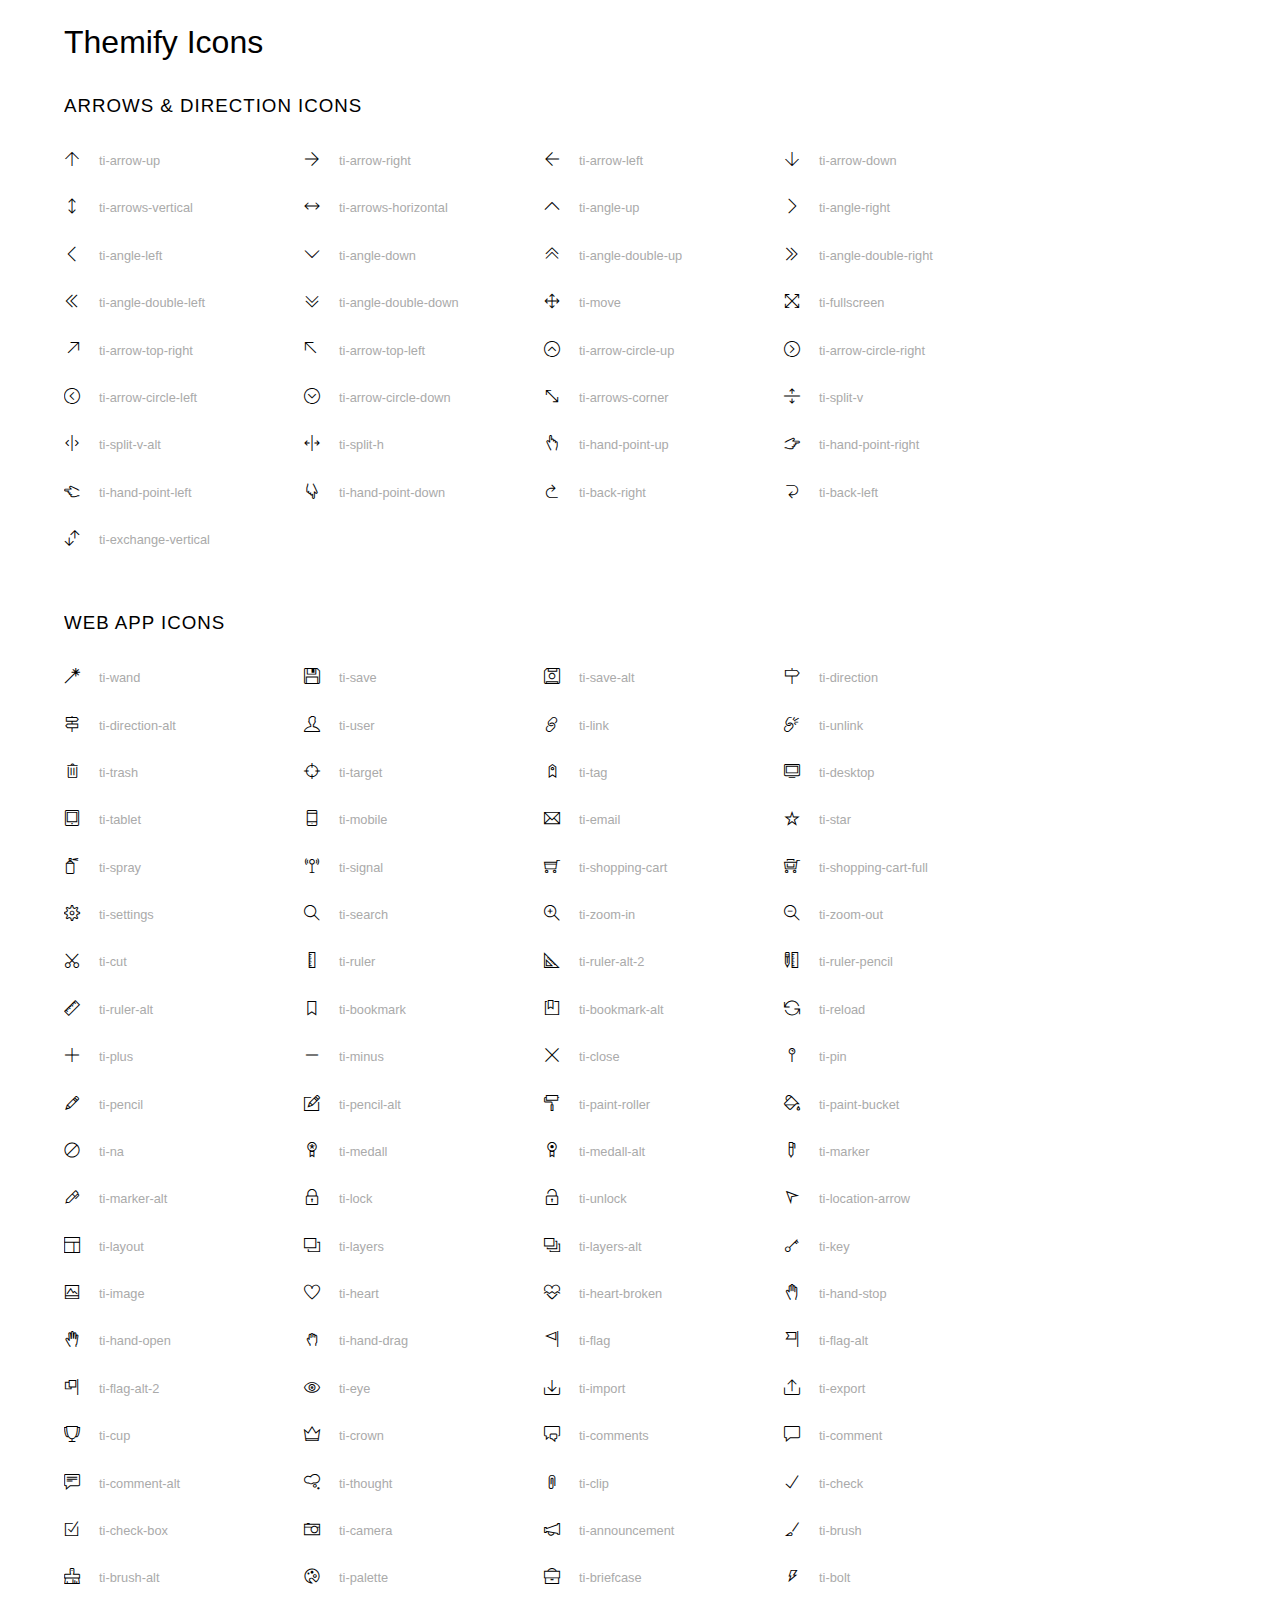
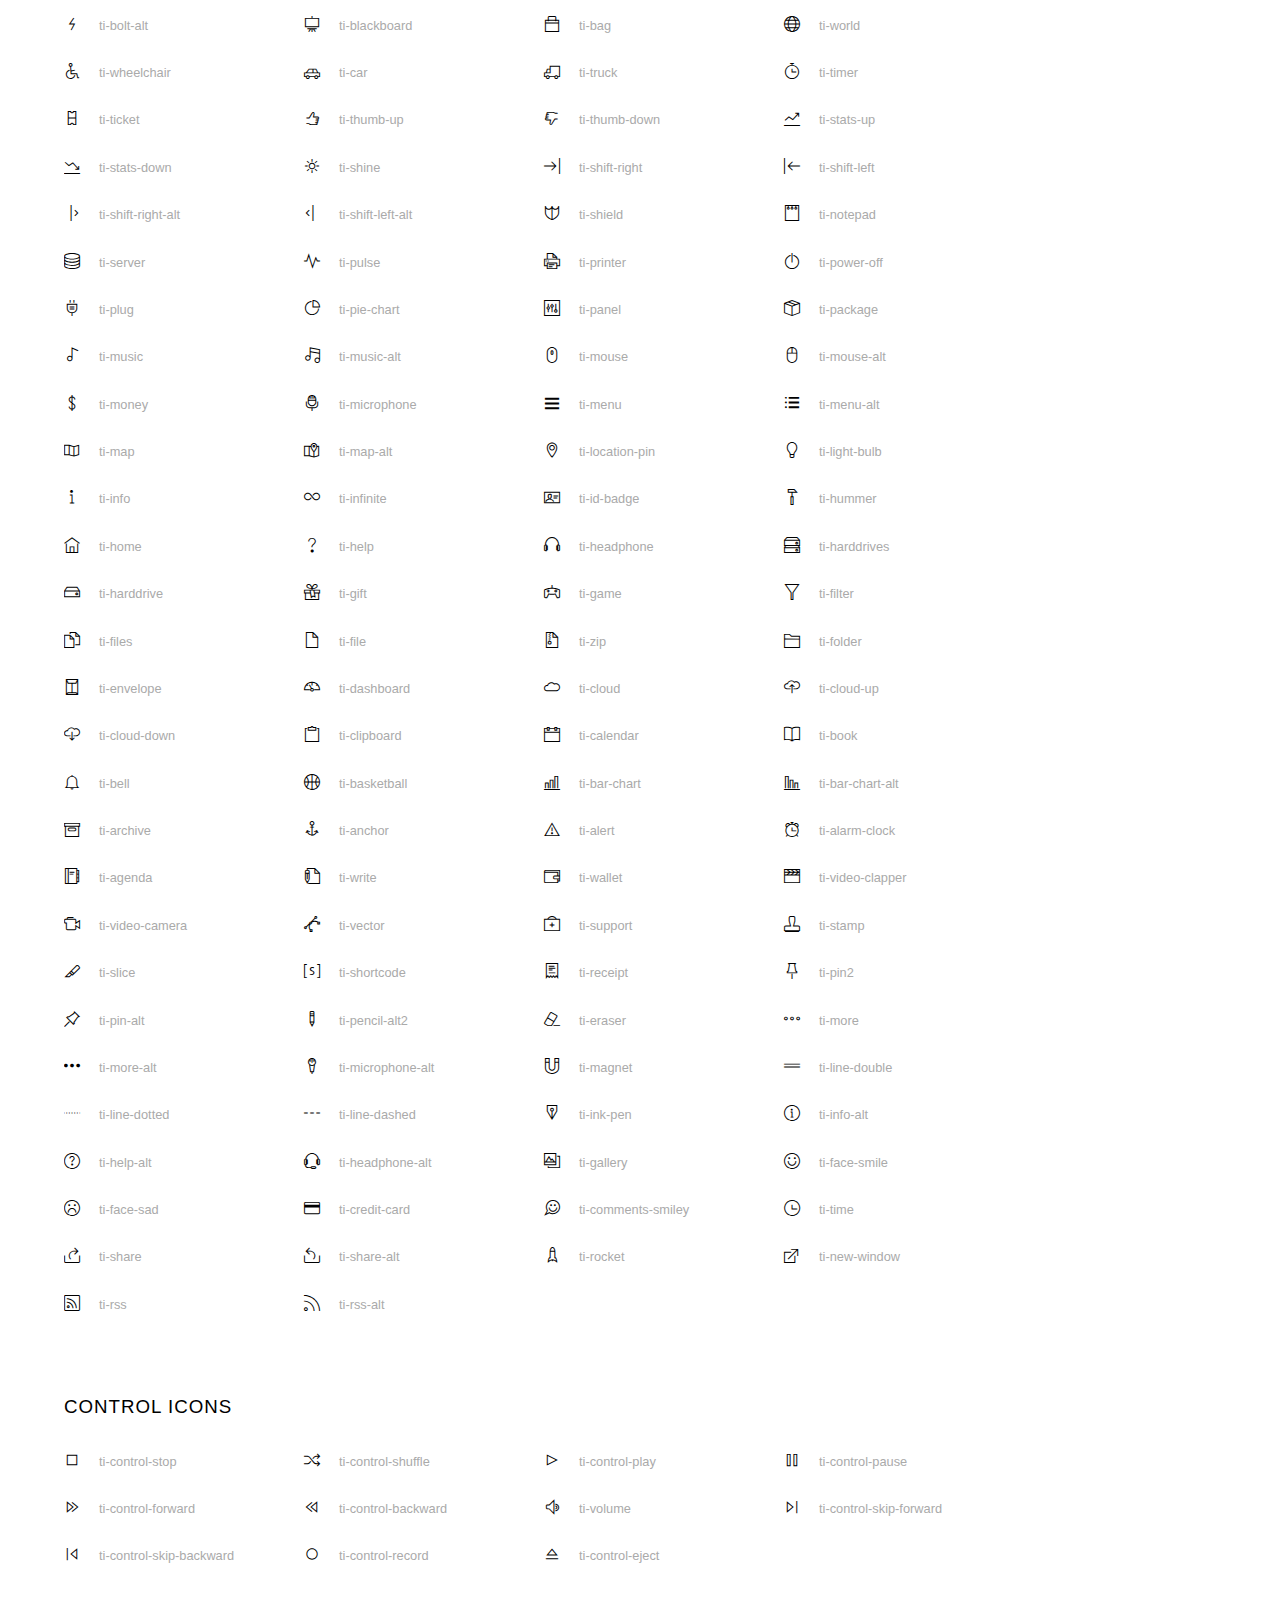
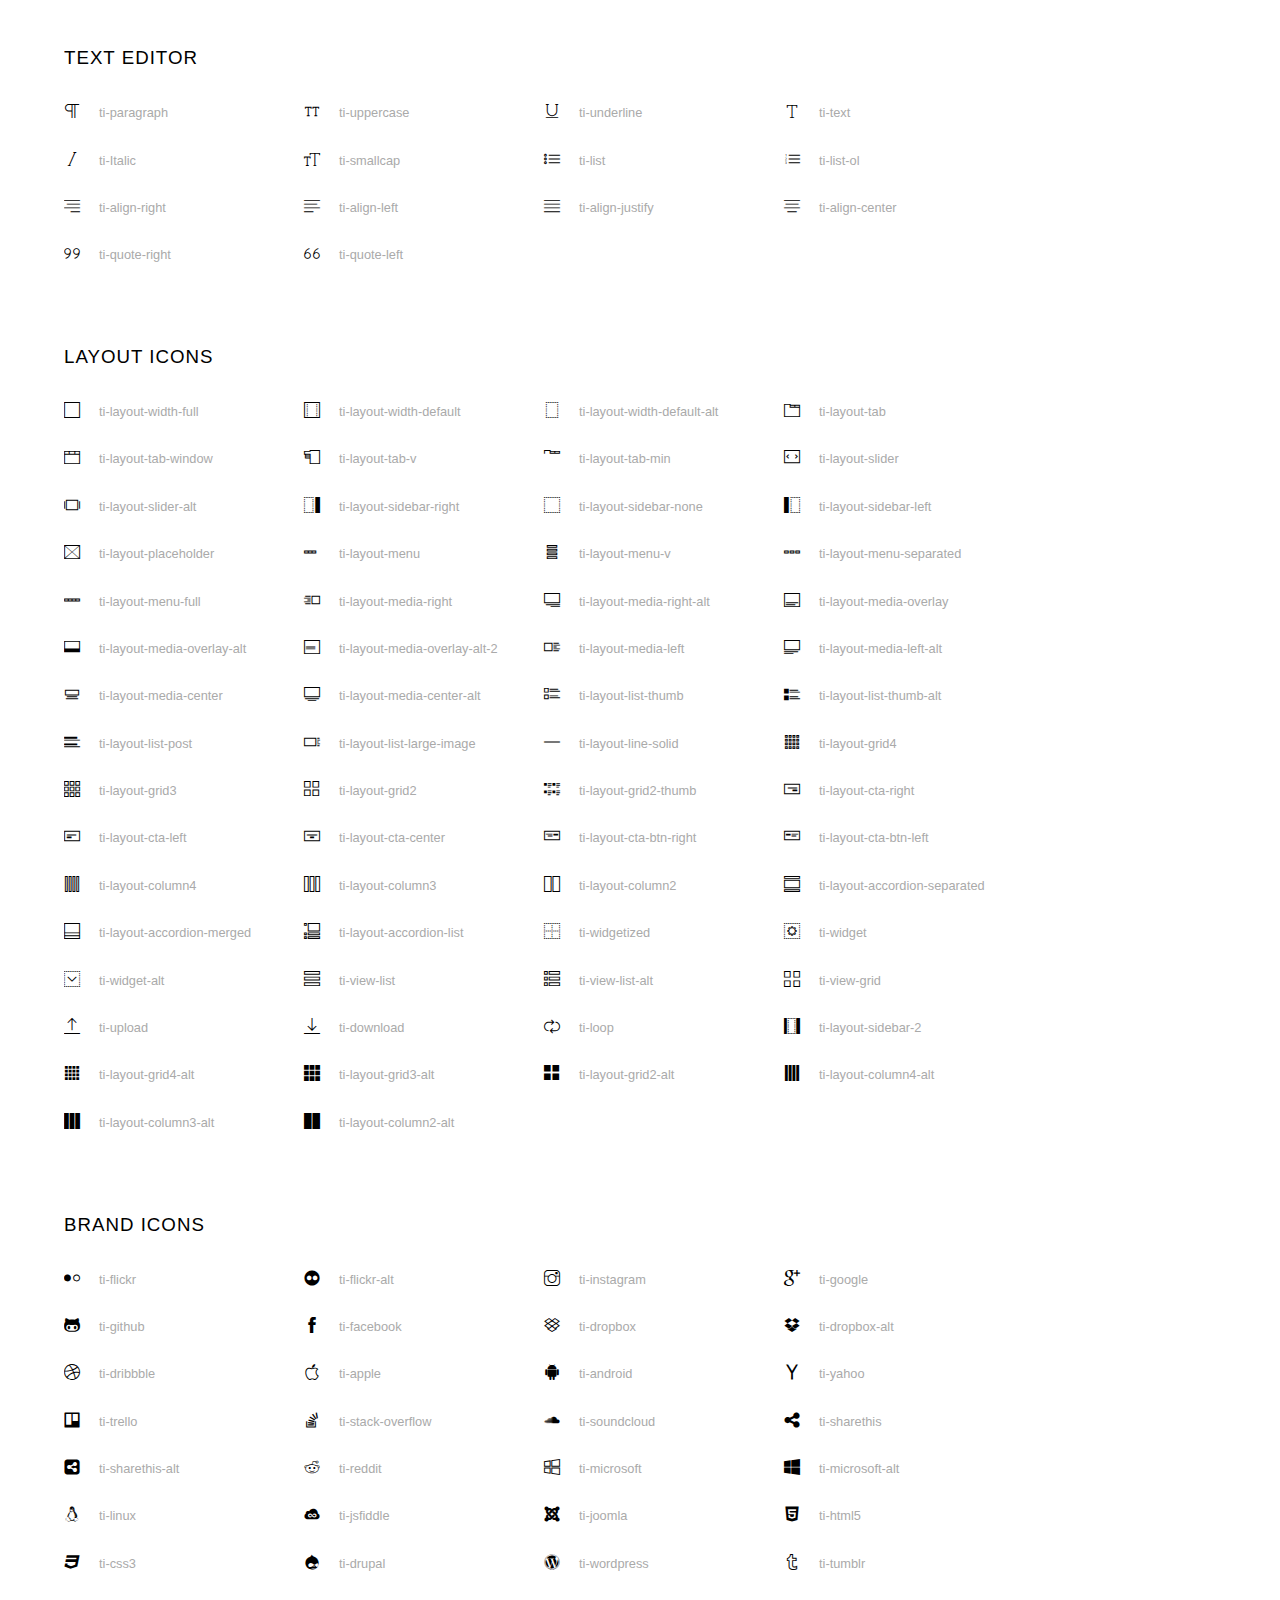
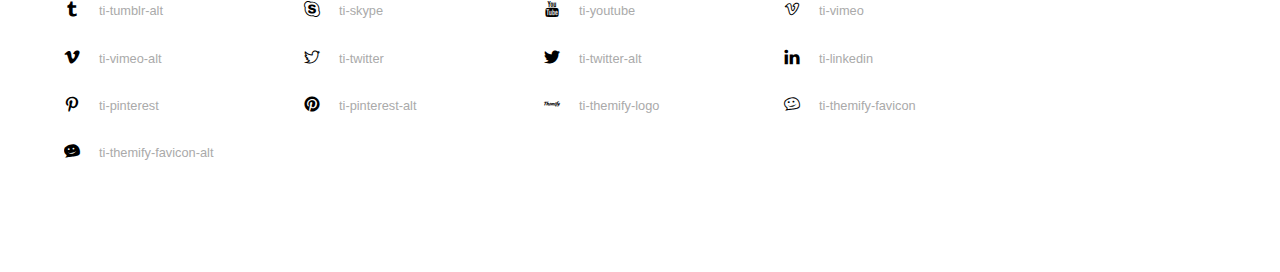
<file: asset/font/themify-icons/index.html>
<!doctype html>
<html>
<head>
	<meta charset="utf-8">
	<title>Themify Icon Font</title>
	<meta name="viewport" content="width=device-width">
	<link rel="stylesheet" href="demo-files/demo.css">
	<link rel="stylesheet" href="themify-icons.css">
	<!--[if lt IE 8]><!-->
	<link rel="stylesheet" href="ie7/ie7.css">
	<!--<![endif]-->
</head>
<body>
	<h1>Themify Icons</h1>

	<div class="icon-section">

		<div class="icon-section">
			<h3>Arrows &amp; Direction Icons </h3>

			<div class="icon-container">
				<span class="ti-arrow-up"></span><span class="icon-name"> ti-arrow-up</span>
			</div>
			<div class="icon-container">
				<span class="ti-arrow-right"></span><span class="icon-name"> ti-arrow-right</span>
			</div>
			<div class="icon-container">
				<span class="ti-arrow-left"></span><span class="icon-name"> ti-arrow-left</span>
			</div>
			<div class="icon-container">
				<span class="ti-arrow-down"></span><span class="icon-name"> ti-arrow-down</span>
			</div>
			<div class="icon-container">
				<span class="ti-arrows-vertical"></span><span class="icon-name"> ti-arrows-vertical</span>
			</div>
			<div class="icon-container">
				<span class="ti-arrows-horizontal"></span><span class="icon-name"> ti-arrows-horizontal</span>
			</div>
			<div class="icon-container">
				<span class="ti-angle-up"></span><span class="icon-name"> ti-angle-up</span>
			</div>
			<div class="icon-container">
				<span class="ti-angle-right"></span><span class="icon-name"> ti-angle-right</span>
			</div>
			<div class="icon-container">
				<span class="ti-angle-left"></span><span class="icon-name"> ti-angle-left</span>
			</div>
			<div class="icon-container">
				<span class="ti-angle-down"></span><span class="icon-name"> ti-angle-down</span>
			</div>	
			<div class="icon-container">
				<span class="ti-angle-double-up"></span><span class="icon-name"> ti-angle-double-up</span>
			</div>
			<div class="icon-container">
				<span class="ti-angle-double-right"></span><span class="icon-name"> ti-angle-double-right</span>
			</div>
			<div class="icon-container">
				<span class="ti-angle-double-left"></span><span class="icon-name"> ti-angle-double-left</span>
			</div>
			<div class="icon-container">
				<span class="ti-angle-double-down"></span><span class="icon-name"> ti-angle-double-down</span>
			</div>					
			<div class="icon-container">
				<span class="ti-move"></span><span class="icon-name"> ti-move</span>
			</div>
			<div class="icon-container">
				<span class="ti-fullscreen"></span><span class="icon-name"> ti-fullscreen</span>
			</div>
			<div class="icon-container">
				<span class="ti-arrow-top-right"></span><span class="icon-name"> ti-arrow-top-right</span>
			</div>
			<div class="icon-container">
				<span class="ti-arrow-top-left"></span><span class="icon-name"> ti-arrow-top-left</span>
			</div>
			<div class="icon-container">
				<span class="ti-arrow-circle-up"></span><span class="icon-name"> ti-arrow-circle-up</span>
			</div>
			<div class="icon-container">
				<span class="ti-arrow-circle-right"></span><span class="icon-name"> ti-arrow-circle-right</span>
			</div>
			<div class="icon-container">
				<span class="ti-arrow-circle-left"></span><span class="icon-name"> ti-arrow-circle-left</span>
			</div>
			<div class="icon-container">
				<span class="ti-arrow-circle-down"></span><span class="icon-name"> ti-arrow-circle-down</span>
			</div>
			<div class="icon-container">
				<span class="ti-arrows-corner"></span><span class="icon-name"> ti-arrows-corner</span>
			</div>
			<div class="icon-container">
				<span class="ti-split-v"></span><span class="icon-name"> ti-split-v</span>
			</div>

			<div class="icon-container">
				<span class="ti-split-v-alt"></span><span class="icon-name"> ti-split-v-alt</span>
			</div>
			<div class="icon-container">
				<span class="ti-split-h"></span><span class="icon-name"> ti-split-h</span>
			</div>
			<div class="icon-container">
				<span class="ti-hand-point-up"></span><span class="icon-name"> ti-hand-point-up</span>
			</div>
			<div class="icon-container">
				<span class="ti-hand-point-right"></span><span class="icon-name"> ti-hand-point-right</span>
			</div>
			<div class="icon-container">
				<span class="ti-hand-point-left"></span><span class="icon-name"> ti-hand-point-left</span>
			</div>
			<div class="icon-container">
				<span class="ti-hand-point-down"></span><span class="icon-name"> ti-hand-point-down</span>
			</div>
			<div class="icon-container">
				<span class="ti-back-right"></span><span class="icon-name"> ti-back-right</span>
			</div>
			<div class="icon-container">
				<span class="ti-back-left"></span><span class="icon-name"> ti-back-left</span>
			</div>
			<div class="icon-container">
				<span class="ti-exchange-vertical"></span><span class="icon-name"> ti-exchange-vertical</span>
			</div>

		</div> <!-- Arrows Icons -->



		<h3>Web App Icons</h3>
		
		<div class="icon-section">

			<div class="icon-container">
				<span class="ti-wand"></span><span class="icon-name"> ti-wand</span>
			</div>
			<div class="icon-container">
				<span class="ti-save"></span><span class="icon-name"> ti-save</span>
			</div>
			<div class="icon-container">
				<span class="ti-save-alt"></span><span class="icon-name"> ti-save-alt</span>
			</div>

			<div class="icon-container">
				<span class="ti-direction"></span><span class="icon-name"> ti-direction</span>
			</div>
			<div class="icon-container">
				<span class="ti-direction-alt"></span><span class="icon-name"> ti-direction-alt</span>
			</div>
			<div class="icon-container">
				<span class="ti-user"></span><span class="icon-name"> ti-user</span>
			</div>
			<div class="icon-container">
				<span class="ti-link"></span><span class="icon-name"> ti-link</span>
			</div>
			<div class="icon-container">
				<span class="ti-unlink"></span><span class="icon-name"> ti-unlink</span>
			</div>
			<div class="icon-container">
				<span class="ti-trash"></span><span class="icon-name"> ti-trash</span>
			</div>
			<div class="icon-container">
				<span class="ti-target"></span><span class="icon-name"> ti-target</span>
			</div>
			<div class="icon-container">
				<span class="ti-tag"></span><span class="icon-name"> ti-tag</span>
			</div>
			<div class="icon-container">
				<span class="ti-desktop"></span><span class="icon-name"> ti-desktop</span>
			</div>
			<div class="icon-container">
				<span class="ti-tablet"></span><span class="icon-name"> ti-tablet</span>
			</div>
			<div class="icon-container">
				<span class="ti-mobile"></span><span class="icon-name"> ti-mobile</span>
			</div>
			<div class="icon-container">
				<span class="ti-email"></span><span class="icon-name"> ti-email</span>
			</div>	
			<div class="icon-container">
				<span class="ti-star"></span><span class="icon-name"> ti-star</span>
			</div>
			<div class="icon-container">
				<span class="ti-spray"></span><span class="icon-name"> ti-spray</span>
			</div>
			<div class="icon-container">
				<span class="ti-signal"></span><span class="icon-name"> ti-signal</span>
			</div>
			<div class="icon-container">
				<span class="ti-shopping-cart"></span><span class="icon-name"> ti-shopping-cart</span>
			</div>
			<div class="icon-container">
				<span class="ti-shopping-cart-full"></span><span class="icon-name"> ti-shopping-cart-full</span>
			</div>
			<div class="icon-container">
				<span class="ti-settings"></span><span class="icon-name"> ti-settings</span>
			</div>
			<div class="icon-container">
				<span class="ti-search"></span><span class="icon-name"> ti-search</span>
			</div>
			<div class="icon-container">
				<span class="ti-zoom-in"></span><span class="icon-name"> ti-zoom-in</span>
			</div>
			<div class="icon-container">
				<span class="ti-zoom-out"></span><span class="icon-name"> ti-zoom-out</span>
			</div>
			<div class="icon-container">
				<span class="ti-cut"></span><span class="icon-name"> ti-cut</span>
			</div>
			<div class="icon-container">
				<span class="ti-ruler"></span><span class="icon-name"> ti-ruler</span>
			</div>
			<div class="icon-container">
				<span class="ti-ruler-alt-2"></span><span class="icon-name"> ti-ruler-alt-2</span>
			</div>			
			<div class="icon-container">
				<span class="ti-ruler-pencil"></span><span class="icon-name"> ti-ruler-pencil</span>
			</div>
			<div class="icon-container">
				<span class="ti-ruler-alt"></span><span class="icon-name"> ti-ruler-alt</span>
			</div>
			<div class="icon-container">
				<span class="ti-bookmark"></span><span class="icon-name"> ti-bookmark</span>
			</div>
			<div class="icon-container">
				<span class="ti-bookmark-alt"></span><span class="icon-name"> ti-bookmark-alt</span>
			</div>
			<div class="icon-container">
				<span class="ti-reload"></span><span class="icon-name"> ti-reload</span>
			</div>
			<div class="icon-container">
				<span class="ti-plus"></span><span class="icon-name"> ti-plus</span>
			</div>
			<div class="icon-container">
				<span class="ti-minus"></span><span class="icon-name"> ti-minus</span>
			</div>
			<div class="icon-container">
				<span class="ti-close"></span><span class="icon-name"> ti-close</span>
			</div>			
			<div class="icon-container">
				<span class="ti-pin"></span><span class="icon-name"> ti-pin</span>
			</div>
			<div class="icon-container">
				<span class="ti-pencil"></span><span class="icon-name"> ti-pencil</span>
			</div>
					
		  	<div class="icon-container">
				<span class="ti-pencil-alt"></span><span class="icon-name"> ti-pencil-alt</span>
			</div>
			<div class="icon-container">
				<span class="ti-paint-roller"></span><span class="icon-name"> ti-paint-roller</span>
			</div>
			<div class="icon-container">
				<span class="ti-paint-bucket"></span><span class="icon-name"> ti-paint-bucket</span>
			</div>
			<div class="icon-container">
				<span class="ti-na"></span><span class="icon-name"> ti-na</span>
			</div>
			<div class="icon-container">
				<span class="ti-medall"></span><span class="icon-name"> ti-medall</span>
			</div>
			<div class="icon-container">
				<span class="ti-medall-alt"></span><span class="icon-name"> ti-medall-alt</span>
			</div>
			<div class="icon-container">
				<span class="ti-marker"></span><span class="icon-name"> ti-marker</span>
			</div>
			<div class="icon-container">
				<span class="ti-marker-alt"></span><span class="icon-name"> ti-marker-alt</span>
			</div>

			<div class="icon-container">
				<span class="ti-lock"></span><span class="icon-name"> ti-lock</span>
			</div>
			<div class="icon-container">
				<span class="ti-unlock"></span><span class="icon-name"> ti-unlock</span>
			</div>
			<div class="icon-container">
				<span class="ti-location-arrow"></span><span class="icon-name"> ti-location-arrow</span>
			</div>
			<div class="icon-container">
				<span class="ti-layout"></span><span class="icon-name"> ti-layout</span>
			</div>
			<div class="icon-container">
				<span class="ti-layers"></span><span class="icon-name"> ti-layers</span>
			</div>
			<div class="icon-container">
				<span class="ti-layers-alt"></span><span class="icon-name"> ti-layers-alt</span>
			</div>
			<div class="icon-container">
				<span class="ti-key"></span><span class="icon-name"> ti-key</span>
			</div>
			<div class="icon-container">
				<span class="ti-image"></span><span class="icon-name"> ti-image</span>
			</div>
			<div class="icon-container">
				<span class="ti-heart"></span><span class="icon-name"> ti-heart</span>
			</div>
			<div class="icon-container">
				<span class="ti-heart-broken"></span><span class="icon-name"> ti-heart-broken</span>
			</div>
			<div class="icon-container">
				<span class="ti-hand-stop"></span><span class="icon-name"> ti-hand-stop</span>
			</div>
			<div class="icon-container">
				<span class="ti-hand-open"></span><span class="icon-name"> ti-hand-open</span>
			</div>
			<div class="icon-container">
				<span class="ti-hand-drag"></span><span class="icon-name"> ti-hand-drag</span>
			</div>
			<div class="icon-container">
				<span class="ti-flag"></span><span class="icon-name"> ti-flag</span>
			</div>
			<div class="icon-container">
				<span class="ti-flag-alt"></span><span class="icon-name"> ti-flag-alt</span>
			</div>
			<div class="icon-container">
				<span class="ti-flag-alt-2"></span><span class="icon-name"> ti-flag-alt-2</span>
			</div>
			<div class="icon-container">
				<span class="ti-eye"></span><span class="icon-name"> ti-eye</span>
			</div>
			<div class="icon-container">
				<span class="ti-import"></span><span class="icon-name"> ti-import</span>
			</div>			
			<div class="icon-container">
				<span class="ti-export"></span><span class="icon-name"> ti-export</span>
			</div>
			<div class="icon-container">
				<span class="ti-cup"></span><span class="icon-name"> ti-cup</span>
			</div>
			<div class="icon-container">
				<span class="ti-crown"></span><span class="icon-name"> ti-crown</span>
			</div>
			<div class="icon-container">
				<span class="ti-comments"></span><span class="icon-name"> ti-comments</span>
			</div>
			<div class="icon-container">
				<span class="ti-comment"></span><span class="icon-name"> ti-comment</span>
			</div>
			<div class="icon-container">
				<span class="ti-comment-alt"></span><span class="icon-name"> ti-comment-alt</span>
			</div>
			<div class="icon-container">
				<span class="ti-thought"></span><span class="icon-name"> ti-thought</span>
			</div>			
			<div class="icon-container">
				<span class="ti-clip"></span><span class="icon-name"> ti-clip</span>
			</div>

			<div class="icon-container">
				<span class="ti-check"></span><span class="icon-name"> ti-check</span>
			</div>
			<div class="icon-container">
				<span class="ti-check-box"></span><span class="icon-name"> ti-check-box</span>
			</div>
			<div class="icon-container">
				<span class="ti-camera"></span><span class="icon-name"> ti-camera</span>
			</div>
			<div class="icon-container">
				<span class="ti-announcement"></span><span class="icon-name"> ti-announcement</span>
			</div>
			<div class="icon-container">
				<span class="ti-brush"></span><span class="icon-name"> ti-brush</span>
			</div>
			<div class="icon-container">
				<span class="ti-brush-alt"></span><span class="icon-name"> ti-brush-alt</span>
			</div>
			<div class="icon-container">
				<span class="ti-palette"></span><span class="icon-name"> ti-palette</span>
			</div>			
			<div class="icon-container">
				<span class="ti-briefcase"></span><span class="icon-name"> ti-briefcase</span>
			</div>
			<div class="icon-container">
				<span class="ti-bolt"></span><span class="icon-name"> ti-bolt</span>
			</div>
			<div class="icon-container">
				<span class="ti-bolt-alt"></span><span class="icon-name"> ti-bolt-alt</span>
			</div>
			<div class="icon-container">
				<span class="ti-blackboard"></span><span class="icon-name"> ti-blackboard</span>
			</div>
			<div class="icon-container">
				<span class="ti-bag"></span><span class="icon-name"> ti-bag</span>
			</div>
			<div class="icon-container">
				<span class="ti-world"></span><span class="icon-name"> ti-world</span>
			</div>
			<div class="icon-container">
				<span class="ti-wheelchair"></span><span class="icon-name"> ti-wheelchair</span>
			</div>
			<div class="icon-container">
				<span class="ti-car"></span><span class="icon-name"> ti-car</span>
			</div>
			<div class="icon-container">
				<span class="ti-truck"></span><span class="icon-name"> ti-truck</span>
			</div>
			<div class="icon-container">
				<span class="ti-timer"></span><span class="icon-name"> ti-timer</span>
			</div>
			<div class="icon-container">
				<span class="ti-ticket"></span><span class="icon-name"> ti-ticket</span>
			</div>
			<div class="icon-container">
				<span class="ti-thumb-up"></span><span class="icon-name"> ti-thumb-up</span>
			</div>
			<div class="icon-container">
				<span class="ti-thumb-down"></span><span class="icon-name"> ti-thumb-down</span>
			</div>

			<div class="icon-container">
				<span class="ti-stats-up"></span><span class="icon-name"> ti-stats-up</span>
			</div>
			<div class="icon-container">
				<span class="ti-stats-down"></span><span class="icon-name"> ti-stats-down</span>
			</div>
			<div class="icon-container">
				<span class="ti-shine"></span><span class="icon-name"> ti-shine</span>
			</div>
			<div class="icon-container">
				<span class="ti-shift-right"></span><span class="icon-name"> ti-shift-right</span>
			</div>
			<div class="icon-container">
				<span class="ti-shift-left"></span><span class="icon-name"> ti-shift-left</span>
			</div>

			<div class="icon-container">
				<span class="ti-shift-right-alt"></span><span class="icon-name"> ti-shift-right-alt</span>
			</div>
			<div class="icon-container">
				<span class="ti-shift-left-alt"></span><span class="icon-name"> ti-shift-left-alt</span>
			</div>
			<div class="icon-container">
				<span class="ti-shield"></span><span class="icon-name"> ti-shield</span>
			</div>
			<div class="icon-container">
				<span class="ti-notepad"></span><span class="icon-name"> ti-notepad</span>
			</div>
			<div class="icon-container">
				<span class="ti-server"></span><span class="icon-name"> ti-server</span>
			</div>

			<div class="icon-container">
				<span class="ti-pulse"></span><span class="icon-name"> ti-pulse</span>
			</div>
			<div class="icon-container">
				<span class="ti-printer"></span><span class="icon-name"> ti-printer</span>
			</div>
			<div class="icon-container">
				<span class="ti-power-off"></span><span class="icon-name"> ti-power-off</span>
			</div>
			<div class="icon-container">
				<span class="ti-plug"></span><span class="icon-name"> ti-plug</span>
			</div>
			<div class="icon-container">
				<span class="ti-pie-chart"></span><span class="icon-name"> ti-pie-chart</span>
			</div>

			<div class="icon-container">
				<span class="ti-panel"></span><span class="icon-name"> ti-panel</span>
			</div>
			<div class="icon-container">
				<span class="ti-package"></span><span class="icon-name"> ti-package</span>
			</div>
			<div class="icon-container">
				<span class="ti-music"></span><span class="icon-name"> ti-music</span>
			</div>
			<div class="icon-container">
				<span class="ti-music-alt"></span><span class="icon-name"> ti-music-alt</span>
			</div>
			<div class="icon-container">
				<span class="ti-mouse"></span><span class="icon-name"> ti-mouse</span>
			</div>
			<div class="icon-container">
				<span class="ti-mouse-alt"></span><span class="icon-name"> ti-mouse-alt</span>
			</div>
			<div class="icon-container">
				<span class="ti-money"></span><span class="icon-name"> ti-money</span>
			</div>
			<div class="icon-container">
				<span class="ti-microphone"></span><span class="icon-name"> ti-microphone</span>
			</div>
			<div class="icon-container">
				<span class="ti-menu"></span><span class="icon-name"> ti-menu</span>
			</div>
			<div class="icon-container">
				<span class="ti-menu-alt"></span><span class="icon-name"> ti-menu-alt</span>
			</div>
			<div class="icon-container">
				<span class="ti-map"></span><span class="icon-name"> ti-map</span>
			</div>
			<div class="icon-container">
				<span class="ti-map-alt"></span><span class="icon-name"> ti-map-alt</span>
			</div>

			<div class="icon-container">
				<span class="ti-location-pin"></span><span class="icon-name"> ti-location-pin</span>
			</div>

			<div class="icon-container">
				<span class="ti-light-bulb"></span><span class="icon-name"> ti-light-bulb</span>
			</div>
			<div class="icon-container">
				<span class="ti-info"></span><span class="icon-name"> ti-info</span>
			</div>
			<div class="icon-container">
				<span class="ti-infinite"></span><span class="icon-name"> ti-infinite</span>
			</div>
			<div class="icon-container">
				<span class="ti-id-badge"></span><span class="icon-name"> ti-id-badge</span>
			</div>
			<div class="icon-container">
				<span class="ti-hummer"></span><span class="icon-name"> ti-hummer</span>
			</div>
			<div class="icon-container">
				<span class="ti-home"></span><span class="icon-name"> ti-home</span>
			</div>
			<div class="icon-container">
				<span class="ti-help"></span><span class="icon-name"> ti-help</span>
			</div>
			<div class="icon-container">
				<span class="ti-headphone"></span><span class="icon-name"> ti-headphone</span>
			</div>
			<div class="icon-container">
				<span class="ti-harddrives"></span><span class="icon-name"> ti-harddrives</span>
			</div>
			<div class="icon-container">
				<span class="ti-harddrive"></span><span class="icon-name"> ti-harddrive</span>
			</div>
			<div class="icon-container">
				<span class="ti-gift"></span><span class="icon-name"> ti-gift</span>
			</div>
			<div class="icon-container">
				<span class="ti-game"></span><span class="icon-name"> ti-game</span>
			</div>
			<div class="icon-container">
				<span class="ti-filter"></span><span class="icon-name"> ti-filter</span>
			</div>
			<div class="icon-container">
				<span class="ti-files"></span><span class="icon-name"> ti-files</span>
			</div>
			<div class="icon-container">
				<span class="ti-file"></span><span class="icon-name"> ti-file</span>
			</div>
			<div class="icon-container">
				<span class="ti-zip"></span><span class="icon-name"> ti-zip</span>
			</div>
			<div class="icon-container">
				<span class="ti-folder"></span><span class="icon-name"> ti-folder</span>
			</div>			
			<div class="icon-container">
				<span class="ti-envelope"></span><span class="icon-name"> ti-envelope</span>
			</div>


			<div class="icon-container">
				<span class="ti-dashboard"></span><span class="icon-name"> ti-dashboard</span>
			</div>
			<div class="icon-container">
				<span class="ti-cloud"></span><span class="icon-name"> ti-cloud</span>
			</div>
			<div class="icon-container">
				<span class="ti-cloud-up"></span><span class="icon-name"> ti-cloud-up</span>
			</div>
			<div class="icon-container">
				<span class="ti-cloud-down"></span><span class="icon-name"> ti-cloud-down</span>
			</div>
			<div class="icon-container">
				<span class="ti-clipboard"></span><span class="icon-name"> ti-clipboard</span>
			</div>
			<div class="icon-container">
				<span class="ti-calendar"></span><span class="icon-name"> ti-calendar</span>
			</div>
			<div class="icon-container">
				<span class="ti-book"></span><span class="icon-name"> ti-book</span>
			</div>
			<div class="icon-container">
				<span class="ti-bell"></span><span class="icon-name"> ti-bell</span>
			</div>
			<div class="icon-container">
				<span class="ti-basketball"></span><span class="icon-name"> ti-basketball</span>
			</div>
			<div class="icon-container">
				<span class="ti-bar-chart"></span><span class="icon-name"> ti-bar-chart</span>
			</div>
			<div class="icon-container">
				<span class="ti-bar-chart-alt"></span><span class="icon-name"> ti-bar-chart-alt</span>
			</div>


			<div class="icon-container">
				<span class="ti-archive"></span><span class="icon-name"> ti-archive</span>
			</div>
			<div class="icon-container">
				<span class="ti-anchor"></span><span class="icon-name"> ti-anchor</span>
			</div>

			<div class="icon-container">
				<span class="ti-alert"></span><span class="icon-name"> ti-alert</span>
			</div>
			<div class="icon-container">
				<span class="ti-alarm-clock"></span><span class="icon-name"> ti-alarm-clock</span>
			</div>
			<div class="icon-container">
				<span class="ti-agenda"></span><span class="icon-name"> ti-agenda</span>
			</div>
			<div class="icon-container">
				<span class="ti-write"></span><span class="icon-name"> ti-write</span>
			</div>

			<div class="icon-container">
				<span class="ti-wallet"></span><span class="icon-name"> ti-wallet</span>
			</div>
			<div class="icon-container">
				<span class="ti-video-clapper"></span><span class="icon-name"> ti-video-clapper</span>
			</div>
			<div class="icon-container">
				<span class="ti-video-camera"></span><span class="icon-name"> ti-video-camera</span>
			</div>
			<div class="icon-container">
				<span class="ti-vector"></span><span class="icon-name"> ti-vector</span>
			</div>

			<div class="icon-container">
				<span class="ti-support"></span><span class="icon-name"> ti-support</span>
			</div>
			<div class="icon-container">
				<span class="ti-stamp"></span><span class="icon-name"> ti-stamp</span>
			</div>
			<div class="icon-container">
				<span class="ti-slice"></span><span class="icon-name"> ti-slice</span>
			</div>
			<div class="icon-container">
				<span class="ti-shortcode"></span><span class="icon-name"> ti-shortcode</span>
			</div>
			<div class="icon-container">
				<span class="ti-receipt"></span><span class="icon-name"> ti-receipt</span>
			</div>
			<div class="icon-container">
				<span class="ti-pin2"></span><span class="icon-name"> ti-pin2</span>
			</div>
			<div class="icon-container">
				<span class="ti-pin-alt"></span><span class="icon-name"> ti-pin-alt</span>
			</div>
			<div class="icon-container">
				<span class="ti-pencil-alt2"></span><span class="icon-name"> ti-pencil-alt2</span>
			</div>
			<div class="icon-container">
				<span class="ti-eraser"></span><span class="icon-name"> ti-eraser</span>
			</div>			
			<div class="icon-container">
				<span class="ti-more"></span><span class="icon-name"> ti-more</span>
			</div>
			<div class="icon-container">
				<span class="ti-more-alt"></span><span class="icon-name"> ti-more-alt</span>
			</div>
			<div class="icon-container">
				<span class="ti-microphone-alt"></span><span class="icon-name"> ti-microphone-alt</span>
			</div>
			<div class="icon-container">
				<span class="ti-magnet"></span><span class="icon-name"> ti-magnet</span>
			</div>
			<div class="icon-container">
				<span class="ti-line-double"></span><span class="icon-name"> ti-line-double</span>
			</div>
			<div class="icon-container">
				<span class="ti-line-dotted"></span><span class="icon-name"> ti-line-dotted</span>
			</div>
			<div class="icon-container">
				<span class="ti-line-dashed"></span><span class="icon-name"> ti-line-dashed</span>
			</div>

			<div class="icon-container">
				<span class="ti-ink-pen"></span><span class="icon-name"> ti-ink-pen</span>
			</div>
			<div class="icon-container">
				<span class="ti-info-alt"></span><span class="icon-name"> ti-info-alt</span>
			</div>
			<div class="icon-container">
				<span class="ti-help-alt"></span><span class="icon-name"> ti-help-alt</span>
			</div>
			<div class="icon-container">
				<span class="ti-headphone-alt"></span><span class="icon-name"> ti-headphone-alt</span>
			</div>

			<div class="icon-container">
				<span class="ti-gallery"></span><span class="icon-name"> ti-gallery</span>
			</div>
			<div class="icon-container">
				<span class="ti-face-smile"></span><span class="icon-name"> ti-face-smile</span>
			</div>
			<div class="icon-container">
				<span class="ti-face-sad"></span><span class="icon-name"> ti-face-sad</span>
			</div>
			<div class="icon-container">
				<span class="ti-credit-card"></span><span class="icon-name"> ti-credit-card</span>
			</div>
			<div class="icon-container">
				<span class="ti-comments-smiley"></span><span class="icon-name"> ti-comments-smiley</span>
			</div>
			<div class="icon-container">
				<span class="ti-time"></span><span class="icon-name"> ti-time</span>
			</div>
			<div class="icon-container">
				<span class="ti-share"></span><span class="icon-name"> ti-share</span>
			</div>
			<div class="icon-container">
				<span class="ti-share-alt"></span><span class="icon-name"> ti-share-alt</span>
			</div>
			<div class="icon-container">
				<span class="ti-rocket"></span><span class="icon-name"> ti-rocket</span>
			</div>

			<div class="icon-container">
				<span class="ti-new-window"></span><span class="icon-name"> ti-new-window</span>
			</div>

			<div class="icon-container">
				<span class="ti-rss"></span><span class="icon-name"> ti-rss</span>
			</div>

			<div class="icon-container">
				<span class="ti-rss-alt"></span><span class="icon-name"> ti-rss-alt</span>
			</div>
			
		</div><!-- Web App Icons -->


		<div class="icon-section">
			<h3>Control Icons</h3>
			<div class="icon-container">
				<span class="ti-control-stop"></span><span class="icon-name"> ti-control-stop</span>
			</div>
			<div class="icon-container">
				<span class="ti-control-shuffle"></span><span class="icon-name"> ti-control-shuffle</span>
			</div>
			<div class="icon-container">
				<span class="ti-control-play"></span><span class="icon-name"> ti-control-play</span>
			</div>
			<div class="icon-container">
				<span class="ti-control-pause"></span><span class="icon-name"> ti-control-pause</span>
			</div>
			<div class="icon-container">
				<span class="ti-control-forward"></span><span class="icon-name"> ti-control-forward</span>
			</div>
			<div class="icon-container">
				<span class="ti-control-backward"></span><span class="icon-name"> ti-control-backward</span>
			</div>	
			<div class="icon-container">
				<span class="ti-volume"></span><span class="icon-name"> ti-volume</span>
			</div>
			<div class="icon-container">
				<span class="ti-control-skip-forward"></span><span class="icon-name"> ti-control-skip-forward</span>
			</div>
			<div class="icon-container">
				<span class="ti-control-skip-backward"></span><span class="icon-name"> ti-control-skip-backward</span>
			</div>
			<div class="icon-container">
				<span class="ti-control-record"></span><span class="icon-name"> ti-control-record</span>
			</div>
			<div class="icon-container">
				<span class="ti-control-eject"></span><span class="icon-name"> ti-control-eject</span>
			</div>			
		</div> <!-- Control Icons -->


		<div class="icon-section">
			<h3>Text Editor</h3>

			<div class="icon-container">
				<span class="ti-paragraph"></span><span class="icon-name"> ti-paragraph</span>
			</div>
			<div class="icon-container">
				<span class="ti-uppercase"></span><span class="icon-name"> ti-uppercase</span>
			</div>

			<div class="icon-container">
				<span class="ti-underline"></span><span class="icon-name"> ti-underline</span>
			</div>
			<div class="icon-container">
				<span class="ti-text"></span><span class="icon-name"> ti-text</span>
			</div>
			<div class="icon-container">
				<span class="ti-Italic"></span><span class="icon-name"> ti-Italic</span>
			</div>
			<div class="icon-container">
				<span class="ti-smallcap"></span><span class="icon-name"> ti-smallcap</span>
			</div>
			<div class="icon-container">
				<span class="ti-list"></span><span class="icon-name"> ti-list</span>
			</div>
			<div class="icon-container">
				<span class="ti-list-ol"></span><span class="icon-name"> ti-list-ol</span>
			</div>
			<div class="icon-container">
				<span class="ti-align-right"></span><span class="icon-name"> ti-align-right</span>
			</div>
			<div class="icon-container">
				<span class="ti-align-left"></span><span class="icon-name"> ti-align-left</span>
			</div>
			<div class="icon-container">
				<span class="ti-align-justify"></span><span class="icon-name"> ti-align-justify</span>
			</div>
			<div class="icon-container">
				<span class="ti-align-center"></span><span class="icon-name"> ti-align-center</span>
			</div>
			<div class="icon-container">
				<span class="ti-quote-right"></span><span class="icon-name"> ti-quote-right</span>
			</div>
			<div class="icon-container">
				<span class="ti-quote-left"></span><span class="icon-name"> ti-quote-left</span>
			</div>

		</div> <!-- Text Editor -->



		<div class="icon-section">
			<h3>Layout Icons</h3>
			<div class="icon-container">
				<span class="ti-layout-width-full"></span><span class="icon-name"> ti-layout-width-full</span>
			</div>
			<div class="icon-container">
				<span class="ti-layout-width-default"></span><span class="icon-name"> ti-layout-width-default</span>
			</div>
			<div class="icon-container">
				<span class="ti-layout-width-default-alt"></span><span class="icon-name"> ti-layout-width-default-alt</span>
			</div>
			<div class="icon-container">
				<span class="ti-layout-tab"></span><span class="icon-name"> ti-layout-tab</span>
			</div>
			<div class="icon-container">
				<span class="ti-layout-tab-window"></span><span class="icon-name"> ti-layout-tab-window</span>
			</div>
			<div class="icon-container">
				<span class="ti-layout-tab-v"></span><span class="icon-name"> ti-layout-tab-v</span>
			</div>
			<div class="icon-container">
				<span class="ti-layout-tab-min"></span><span class="icon-name"> ti-layout-tab-min</span>
			</div>
			<div class="icon-container">
				<span class="ti-layout-slider"></span><span class="icon-name"> ti-layout-slider</span>
			</div>
			<div class="icon-container">
				<span class="ti-layout-slider-alt"></span><span class="icon-name"> ti-layout-slider-alt</span>
			</div>
			<div class="icon-container">
				<span class="ti-layout-sidebar-right"></span><span class="icon-name"> ti-layout-sidebar-right</span>
			</div>
			<div class="icon-container">
				<span class="ti-layout-sidebar-none"></span><span class="icon-name"> ti-layout-sidebar-none</span>
			</div>
			<div class="icon-container">
				<span class="ti-layout-sidebar-left"></span><span class="icon-name"> ti-layout-sidebar-left</span>
			</div>
			<div class="icon-container">
				<span class="ti-layout-placeholder"></span><span class="icon-name"> ti-layout-placeholder</span>
			</div>
			<div class="icon-container">
				<span class="ti-layout-menu"></span><span class="icon-name"> ti-layout-menu</span>
			</div>
			<div class="icon-container">
				<span class="ti-layout-menu-v"></span><span class="icon-name"> ti-layout-menu-v</span>
			</div>
			<div class="icon-container">
				<span class="ti-layout-menu-separated"></span><span class="icon-name"> ti-layout-menu-separated</span>
			</div>
			<div class="icon-container">
				<span class="ti-layout-menu-full"></span><span class="icon-name"> ti-layout-menu-full</span>
			</div>
			<div class="icon-container">
				<span class="ti-layout-media-right"></span><span class="icon-name"> ti-layout-media-right</span>
			</div>
			<div class="icon-container">
				<span class="ti-layout-media-right-alt"></span><span class="icon-name"> ti-layout-media-right-alt</span>
			</div>
			<div class="icon-container">
				<span class="ti-layout-media-overlay"></span><span class="icon-name"> ti-layout-media-overlay</span>
			</div>
			<div class="icon-container">
				<span class="ti-layout-media-overlay-alt"></span><span class="icon-name"> ti-layout-media-overlay-alt</span>
			</div>
			<div class="icon-container">
				<span class="ti-layout-media-overlay-alt-2"></span><span class="icon-name"> ti-layout-media-overlay-alt-2</span>
			</div>
			<div class="icon-container">
				<span class="ti-layout-media-left"></span><span class="icon-name"> ti-layout-media-left</span>
			</div>
			<div class="icon-container">
				<span class="ti-layout-media-left-alt"></span><span class="icon-name"> ti-layout-media-left-alt</span>
			</div>
			<div class="icon-container">
				<span class="ti-layout-media-center"></span><span class="icon-name"> ti-layout-media-center</span>
			</div>
			<div class="icon-container">
				<span class="ti-layout-media-center-alt"></span><span class="icon-name"> ti-layout-media-center-alt</span>
			</div>
			<div class="icon-container">
				<span class="ti-layout-list-thumb"></span><span class="icon-name"> ti-layout-list-thumb</span>
			</div>
			<div class="icon-container">
				<span class="ti-layout-list-thumb-alt"></span><span class="icon-name"> ti-layout-list-thumb-alt</span>
			</div>
			<div class="icon-container">
				<span class="ti-layout-list-post"></span><span class="icon-name"> ti-layout-list-post</span>
			</div>
			<div class="icon-container">
				<span class="ti-layout-list-large-image"></span><span class="icon-name"> ti-layout-list-large-image</span>
			</div>
			<div class="icon-container">
				<span class="ti-layout-line-solid"></span><span class="icon-name"> ti-layout-line-solid</span>
			</div>
			<div class="icon-container">
				<span class="ti-layout-grid4"></span><span class="icon-name"> ti-layout-grid4</span>
			</div>
			<div class="icon-container">
				<span class="ti-layout-grid3"></span><span class="icon-name"> ti-layout-grid3</span>
			</div>
			<div class="icon-container">
				<span class="ti-layout-grid2"></span><span class="icon-name"> ti-layout-grid2</span>
			</div>
			<div class="icon-container">
				<span class="ti-layout-grid2-thumb"></span><span class="icon-name"> ti-layout-grid2-thumb</span>
			</div>
			<div class="icon-container">
				<span class="ti-layout-cta-right"></span><span class="icon-name"> ti-layout-cta-right</span>
			</div>
			<div class="icon-container">
				<span class="ti-layout-cta-left"></span><span class="icon-name"> ti-layout-cta-left</span>
			</div>
			<div class="icon-container">
				<span class="ti-layout-cta-center"></span><span class="icon-name"> ti-layout-cta-center</span>
			</div>
			<div class="icon-container">
				<span class="ti-layout-cta-btn-right"></span><span class="icon-name"> ti-layout-cta-btn-right</span>
			</div>
			<div class="icon-container">
				<span class="ti-layout-cta-btn-left"></span><span class="icon-name"> ti-layout-cta-btn-left</span>
			</div>
			<div class="icon-container">
				<span class="ti-layout-column4"></span><span class="icon-name"> ti-layout-column4</span>
			</div>
			<div class="icon-container">
				<span class="ti-layout-column3"></span><span class="icon-name"> ti-layout-column3</span>
			</div>
			<div class="icon-container">
				<span class="ti-layout-column2"></span><span class="icon-name"> ti-layout-column2</span>
			</div>
			<div class="icon-container">
				<span class="ti-layout-accordion-separated"></span><span class="icon-name"> ti-layout-accordion-separated</span>
			</div>
			<div class="icon-container">
				<span class="ti-layout-accordion-merged"></span><span class="icon-name"> ti-layout-accordion-merged</span>
			</div>
			<div class="icon-container">
				<span class="ti-layout-accordion-list"></span><span class="icon-name"> ti-layout-accordion-list</span>
			</div>
			<div class="icon-container">
				<span class="ti-widgetized"></span><span class="icon-name"> ti-widgetized</span>
			</div>
			<div class="icon-container">
				<span class="ti-widget"></span><span class="icon-name"> ti-widget</span>
			</div>
			<div class="icon-container">
				<span class="ti-widget-alt"></span><span class="icon-name"> ti-widget-alt</span>
			</div>
			<div class="icon-container">
				<span class="ti-view-list"></span><span class="icon-name"> ti-view-list</span>
			</div>
			<div class="icon-container">
				<span class="ti-view-list-alt"></span><span class="icon-name"> ti-view-list-alt</span>
			</div>
			<div class="icon-container">
				<span class="ti-view-grid"></span><span class="icon-name"> ti-view-grid</span>
			</div>
			<div class="icon-container">
				<span class="ti-upload"></span><span class="icon-name"> ti-upload</span>
			</div>
			<div class="icon-container">
				<span class="ti-download"></span><span class="icon-name"> ti-download</span>
			</div>	
			<div class="icon-container">
				<span class="ti-loop"></span><span class="icon-name"> ti-loop</span>
			</div>
			<div class="icon-container">
				<span class="ti-layout-sidebar-2"></span><span class="icon-name"> ti-layout-sidebar-2</span>
			</div>
			<div class="icon-container">
				<span class="ti-layout-grid4-alt"></span><span class="icon-name"> ti-layout-grid4-alt</span>
			</div>
			<div class="icon-container">
				<span class="ti-layout-grid3-alt"></span><span class="icon-name"> ti-layout-grid3-alt</span>
			</div>
			<div class="icon-container">
				<span class="ti-layout-grid2-alt"></span><span class="icon-name"> ti-layout-grid2-alt</span>
			</div>
			<div class="icon-container">
				<span class="ti-layout-column4-alt"></span><span class="icon-name"> ti-layout-column4-alt</span>
			</div>
			<div class="icon-container">
				<span class="ti-layout-column3-alt"></span><span class="icon-name"> ti-layout-column3-alt</span>
			</div>
			<div class="icon-container">
				<span class="ti-layout-column2-alt"></span><span class="icon-name"> ti-layout-column2-alt</span>
			</div>		


		</div> <!-- Layout Icons -->


		<div class="icon-section">
			<h3>Brand Icons</h3>

			<div class="icon-container">
				<span class="ti-flickr"></span><span class="icon-name"> ti-flickr</span>
			</div>
			<div class="icon-container">
				<span class="ti-flickr-alt"></span><span class="icon-name"> ti-flickr-alt</span>
			</div>			
			<div class="icon-container">
				<span class="ti-instagram"></span><span class="icon-name"> ti-instagram</span>
			</div>
			<div class="icon-container">
				<span class="ti-google"></span><span class="icon-name"> ti-google</span>
			</div>
			<div class="icon-container">
				<span class="ti-github"></span><span class="icon-name"> ti-github</span>
			</div>

			<div class="icon-container">
				<span class="ti-facebook"></span><span class="icon-name"> ti-facebook</span>
			</div>
			<div class="icon-container">
				<span class="ti-dropbox"></span><span class="icon-name"> ti-dropbox</span>
			</div>
			<div class="icon-container">
				<span class="ti-dropbox-alt"></span><span class="icon-name"> ti-dropbox-alt</span>
			</div>
			<div class="icon-container">
				<span class="ti-dribbble"></span><span class="icon-name"> ti-dribbble</span>
			</div>
			<div class="icon-container">
				<span class="ti-apple"></span><span class="icon-name"> ti-apple</span>
			</div>
			<div class="icon-container">
				<span class="ti-android"></span><span class="icon-name"> ti-android</span>
			</div>
			<div class="icon-container">
				<span class="ti-yahoo"></span><span class="icon-name"> ti-yahoo</span>
			</div>
			<div class="icon-container">
				<span class="ti-trello"></span><span class="icon-name"> ti-trello</span>
			</div>
			<div class="icon-container">
				<span class="ti-stack-overflow"></span><span class="icon-name"> ti-stack-overflow</span>
			</div>
			<div class="icon-container">
				<span class="ti-soundcloud"></span><span class="icon-name"> ti-soundcloud</span>
			</div>
			<div class="icon-container">
				<span class="ti-sharethis"></span><span class="icon-name"> ti-sharethis</span>
			</div>
			<div class="icon-container">
				<span class="ti-sharethis-alt"></span><span class="icon-name"> ti-sharethis-alt</span>
			</div>
			<div class="icon-container">
				<span class="ti-reddit"></span><span class="icon-name"> ti-reddit</span>
			</div>

			<div class="icon-container">
				<span class="ti-microsoft"></span><span class="icon-name"> ti-microsoft</span>
			</div>
			<div class="icon-container">
				<span class="ti-microsoft-alt"></span><span class="icon-name"> ti-microsoft-alt</span>
			</div>
			<div class="icon-container">
				<span class="ti-linux"></span><span class="icon-name"> ti-linux</span>
			</div>
			<div class="icon-container">
				<span class="ti-jsfiddle"></span><span class="icon-name"> ti-jsfiddle</span>
			</div>
			<div class="icon-container">
				<span class="ti-joomla"></span><span class="icon-name"> ti-joomla</span>
			</div>
			<div class="icon-container">
				<span class="ti-html5"></span><span class="icon-name"> ti-html5</span>
			</div>
			<div class="icon-container">
				<span class="ti-css3"></span><span class="icon-name"> ti-css3</span>
			</div>	
			<div class="icon-container">
				<span class="ti-drupal"></span><span class="icon-name"> ti-drupal</span>
			</div>
			<div class="icon-container">
				<span class="ti-wordpress"></span><span class="icon-name"> ti-wordpress</span>
			</div>		
			<div class="icon-container">
				<span class="ti-tumblr"></span><span class="icon-name"> ti-tumblr</span>
			</div>
			<div class="icon-container">
				<span class="ti-tumblr-alt"></span><span class="icon-name"> ti-tumblr-alt</span>
			</div>
			<div class="icon-container">
				<span class="ti-skype"></span><span class="icon-name"> ti-skype</span>
			</div>
			<div class="icon-container">
				<span class="ti-youtube"></span><span class="icon-name"> ti-youtube</span>
			</div>
			<div class="icon-container">
				<span class="ti-vimeo"></span><span class="icon-name"> ti-vimeo</span>
			</div>
			<div class="icon-container">
				<span class="ti-vimeo-alt"></span><span class="icon-name"> ti-vimeo-alt</span>
			</div>			
			<div class="icon-container">
				<span class="ti-twitter"></span><span class="icon-name"> ti-twitter</span>
			</div>
			<div class="icon-container">
				<span class="ti-twitter-alt"></span><span class="icon-name"> ti-twitter-alt</span>
			</div>
			<div class="icon-container">
				<span class="ti-linkedin"></span><span class="icon-name"> ti-linkedin</span>
			</div>
			<div class="icon-container">
				<span class="ti-pinterest"></span><span class="icon-name"> ti-pinterest</span>
			</div>

			<div class="icon-container">
				<span class="ti-pinterest-alt"></span><span class="icon-name"> ti-pinterest-alt</span>
			</div>
			<div class="icon-container">
				<span class="ti-themify-logo"></span><span class="icon-name"> ti-themify-logo</span>
			</div>
			<div class="icon-container">
				<span class="ti-themify-favicon"></span><span class="icon-name"> ti-themify-favicon</span>
			</div>
			<div class="icon-container">
				<span class="ti-themify-favicon-alt"></span><span class="icon-name"> ti-themify-favicon-alt</span>
			</div>

		</div> <!-- brand Icons -->

	</div>

</body>
</html>
</file>
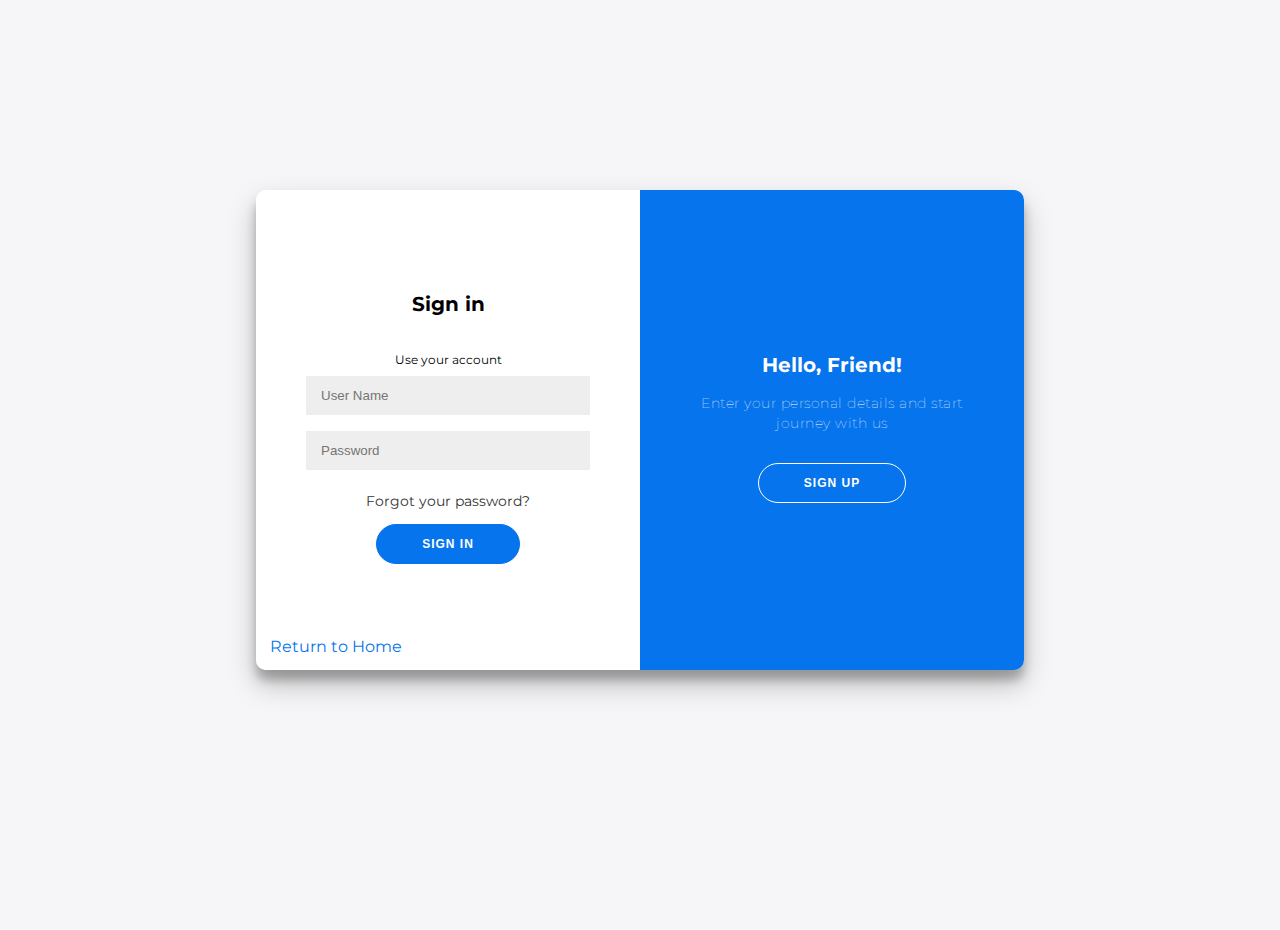
<file: login.html>
<!DOCTYPE html>
<html lang="en">

<head>
    <meta charset="UTF-8">
    <meta http-equiv="X-UA-Compatible" content="IE=edge">
    <meta name="viewport" content="width=device-width, initial-scale=1.0">
    <title>Sign</title>
    <link rel="icon" href="./assets/images/male-clothes.ico">
    <link href='https://unpkg.com/boxicons@2.0.9/css/boxicons.min.css' rel='stylesheet'>

    <link rel="stylesheet" href="./asset/css/common.css">
    <link href="./asset/css/sign.css" rel="stylesheet">
</head>

<body>
    <div class="container" id="container">
        <div class="form-container sign-up-container">
            <form action="sign.php" method="POST">
                <h1>Create Account</h1>
                <div class="social-container">
                </div>
                <span>use your email for registration</span>
                <input type="text" name="Use_Name" placeholder="User Name" />
                <input type="password" name="PassWord" placeholder="Password" />
                <input type="password" name="rePassWord" placeholder="Password" />
                <button name="btn_save" type="submit">Sign Up</button>
                <div class="home-container">
                    <a href="index.html"> Return to Home </a>
                </div>
            </form>
        </div>
        <div class="form-container sign-in-container">
            <form action="sign.php" method="POST">
                <h1>Sign in</h1>
                <div class="social-container">
                </div>
                <span>Use your account</span>
                <input type="text" name="Use_Name" placeholder="User Name" />
                <input type="password" name="PassWord" placeholder="Password" />
                <a href="#">Forgot your password?</a>
                <button name="btn_submit" type="submit">Sign In</button>
                <div class="home-container">
                    <a href="index.html">
                         Return to Home </a>
                </div>
            </form>
        </div>
        <div class="overlay-container">
            <div class="overlay">
                <div class="overlay-panel overlay-left">
                    <h1>Welcome Back!</h1>
                    <p>To keep connected with us please login with your personal info</p>
                    <button class="ghost" id="signIn">Sign In</button>
                </div>
                <div class="overlay-panel overlay-right">
                    <h1>Hello, Friend!</h1>
                    <p>Enter your personal details and start journey with us</p>
                    <button class="ghost" id="signUp">Sign Up</button>
                </div>
            </div>
        </div>
    </div>
    
    <script src="./asset/js/sign.js"></script>
</body>

</html>
</file>
<file: asset/font/themify-icons/demo-files/demo.css>
body {
	font: normal 1em/1.5em Arial, Helvetica, sans-serif;
	max-width: 90%;
	margin: 30px auto 0;
}
h1, h3 {
	font-weight: normal;
}
h3 {
	font-size: 1.4;
	text-transform: uppercase;
	letter-spacing: 1px;
}

.icon-section {
	margin: 0 0 3em;
	clear: both;
	overflow: hidden;
}
.icon-container {
	width: 240px; 
	padding: .7em 0;
	float: left; 
	position: relative;
	text-align: left;
}
.icon-container [class^="ti-"], 
.icon-container [class*=" ti-"] {
	color: #000;
	position: absolute;
	margin-top: 3px;
	transition: .3s;
}
.icon-container:hover [class^="ti-"],
.icon-container:hover [class*=" ti-"] {
	font-size: 2.2em;
	margin-top: -5px;
}
.icon-container:hover .icon-name {
	color: #000;
}
.icon-name {
	color: #aaa;
	margin-left: 35px;
	font-size: .8em;
	transition: .3s;
}
.icon-container:hover .icon-name {
	margin-left: 45px;
}
</file>
<file: asset/font/themify-icons/themify-icons.css>
@font-face {
	font-family: 'themify';
	src:url('fonts/themify.eot?-fvbane');
	src:url('fonts/themify.eot?#iefix-fvbane') format('embedded-opentype'),
		url('fonts/themify.woff?-fvbane') format('woff'),
		url('fonts/themify.ttf?-fvbane') format('truetype'),
		url('fonts/themify.svg?-fvbane#themify') format('svg');
	font-weight: normal;
	font-style: normal;
}

[class^="ti-"], [class*=" ti-"] {
	font-family: 'themify';
	speak: none;
	font-style: normal;
	font-weight: normal;
	font-variant: normal;
	text-transform: none;
	line-height: 1;

	/* Better Font Rendering =========== */
	-webkit-font-smoothing: antialiased;
	-moz-osx-font-smoothing: grayscale;
}

.ti-wand:before {
	content: "\e600";
}
.ti-volume:before {
	content: "\e601";
}
.ti-user:before {
	content: "\e602";
}
.ti-unlock:before {
	content: "\e603";
}
.ti-unlink:before {
	content: "\e604";
}
.ti-trash:before {
	content: "\e605";
}
.ti-thought:before {
	content: "\e606";
}
.ti-target:before {
	content: "\e607";
}
.ti-tag:before {
	content: "\e608";
}
.ti-tablet:before {
	content: "\e609";
}
.ti-star:before {
	content: "\e60a";
}
.ti-spray:before {
	content: "\e60b";
}
.ti-signal:before {
	content: "\e60c";
}
.ti-shopping-cart:before {
	content: "\e60d";
}
.ti-shopping-cart-full:before {
	content: "\e60e";
}
.ti-settings:before {
	content: "\e60f";
}
.ti-search:before {
	content: "\e610";
}
.ti-zoom-in:before {
	content: "\e611";
}
.ti-zoom-out:before {
	content: "\e612";
}
.ti-cut:before {
	content: "\e613";
}
.ti-ruler:before {
	content: "\e614";
}
.ti-ruler-pencil:before {
	content: "\e615";
}
.ti-ruler-alt:before {
	content: "\e616";
}
.ti-bookmark:before {
	content: "\e617";
}
.ti-bookmark-alt:before {
	content: "\e618";
}
.ti-reload:before {
	content: "\e619";
}
.ti-plus:before {
	content: "\e61a";
}
.ti-pin:before {
	content: "\e61b";
}
.ti-pencil:before {
	content: "\e61c";
}
.ti-pencil-alt:before {
	content: "\e61d";
}
.ti-paint-roller:before {
	content: "\e61e";
}
.ti-paint-bucket:before {
	content: "\e61f";
}
.ti-na:before {
	content: "\e620";
}
.ti-mobile:before {
	content: "\e621";
}
.ti-minus:before {
	content: "\e622";
}
.ti-medall:before {
	content: "\e623";
}
.ti-medall-alt:before {
	content: "\e624";
}
.ti-marker:before {
	content: "\e625";
}
.ti-marker-alt:before {
	content: "\e626";
}
.ti-arrow-up:before {
	content: "\e627";
}
.ti-arrow-right:before {
	content: "\e628";
}
.ti-arrow-left:before {
	content: "\e629";
}
.ti-arrow-down:before {
	content: "\e62a";
}
.ti-lock:before {
	content: "\e62b";
}
.ti-location-arrow:before {
	content: "\e62c";
}
.ti-link:before {
	content: "\e62d";
}
.ti-layout:before {
	content: "\e62e";
}
.ti-layers:before {
	content: "\e62f";
}
.ti-layers-alt:before {
	content: "\e630";
}
.ti-key:before {
	content: "\e631";
}
.ti-import:before {
	content: "\e632";
}
.ti-image:before {
	content: "\e633";
}
.ti-heart:before {
	content: "\e634";
}
.ti-heart-broken:before {
	content: "\e635";
}
.ti-hand-stop:before {
	content: "\e636";
}
.ti-hand-open:before {
	content: "\e637";
}
.ti-hand-drag:before {
	content: "\e638";
}
.ti-folder:before {
	content: "\e639";
}
.ti-flag:before {
	content: "\e63a";
}
.ti-flag-alt:before {
	content: "\e63b";
}
.ti-flag-alt-2:before {
	content: "\e63c";
}
.ti-eye:before {
	content: "\e63d";
}
.ti-export:before {
	content: "\e63e";
}
.ti-exchange-vertical:before {
	content: "\e63f";
}
.ti-desktop:before {
	content: "\e640";
}
.ti-cup:before {
	content: "\e641";
}
.ti-crown:before {
	content: "\e642";
}
.ti-comments:before {
	content: "\e643";
}
.ti-comment:before {
	content: "\e644";
}
.ti-comment-alt:before {
	content: "\e645";
}
.ti-close:before {
	content: "\e646";
}
.ti-clip:before {
	content: "\e647";
}
.ti-angle-up:before {
	content: "\e648";
}
.ti-angle-right:before {
	content: "\e649";
}
.ti-angle-left:before {
	content: "\e64a";
}
.ti-angle-down:before {
	content: "\e64b";
}
.ti-check:before {
	content: "\e64c";
}
.ti-check-box:before {
	content: "\e64d";
}
.ti-camera:before {
	content: "\e64e";
}
.ti-announcement:before {
	content: "\e64f";
}
.ti-brush:before {
	content: "\e650";
}
.ti-briefcase:before {
	content: "\e651";
}
.ti-bolt:before {
	content: "\e652";
}
.ti-bolt-alt:before {
	content: "\e653";
}
.ti-blackboard:before {
	content: "\e654";
}
.ti-bag:before {
	content: "\e655";
}
.ti-move:before {
	content: "\e656";
}
.ti-arrows-vertical:before {
	content: "\e657";
}
.ti-arrows-horizontal:before {
	content: "\e658";
}
.ti-fullscreen:before {
	content: "\e659";
}
.ti-arrow-top-right:before {
	content: "\e65a";
}
.ti-arrow-top-left:before {
	content: "\e65b";
}
.ti-arrow-circle-up:before {
	content: "\e65c";
}
.ti-arrow-circle-right:before {
	content: "\e65d";
}
.ti-arrow-circle-left:before {
	content: "\e65e";
}
.ti-arrow-circle-down:before {
	content: "\e65f";
}
.ti-angle-double-up:before {
	content: "\e660";
}
.ti-angle-double-right:before {
	content: "\e661";
}
.ti-angle-double-left:before {
	content: "\e662";
}
.ti-angle-double-down:before {
	content: "\e663";
}
.ti-zip:before {
	content: "\e664";
}
.ti-world:before {
	content: "\e665";
}
.ti-wheelchair:before {
	content: "\e666";
}
.ti-view-list:before {
	content: "\e667";
}
.ti-view-list-alt:before {
	content: "\e668";
}
.ti-view-grid:before {
	content: "\e669";
}
.ti-uppercase:before {
	content: "\e66a";
}
.ti-upload:before {
	content: "\e66b";
}
.ti-underline:before {
	content: "\e66c";
}
.ti-truck:before {
	content: "\e66d";
}
.ti-timer:before {
	content: "\e66e";
}
.ti-ticket:before {
	content: "\e66f";
}
.ti-thumb-up:before {
	content: "\e670";
}
.ti-thumb-down:before {
	content: "\e671";
}
.ti-text:before {
	content: "\e672";
}
.ti-stats-up:before {
	content: "\e673";
}
.ti-stats-down:before {
	content: "\e674";
}
.ti-split-v:before {
	content: "\e675";
}
.ti-split-h:before {
	content: "\e676";
}
.ti-smallcap:before {
	content: "\e677";
}
.ti-shine:before {
	content: "\e678";
}
.ti-shift-right:before {
	content: "\e679";
}
.ti-shift-left:before {
	content: "\e67a";
}
.ti-shield:before {
	content: "\e67b";
}
.ti-notepad:before {
	content: "\e67c";
}
.ti-server:before {
	content: "\e67d";
}
.ti-quote-right:before {
	content: "\e67e";
}
.ti-quote-left:before {
	content: "\e67f";
}
.ti-pulse:before {
	content: "\e680";
}
.ti-printer:before {
	content: "\e681";
}
.ti-power-off:before {
	content: "\e682";
}
.ti-plug:before {
	content: "\e683";
}
.ti-pie-chart:before {
	content: "\e684";
}
.ti-paragraph:before {
	content: "\e685";
}
.ti-panel:before {
	content: "\e686";
}
.ti-package:before {
	content: "\e687";
}
.ti-music:before {
	content: "\e688";
}
.ti-music-alt:before {
	content: "\e689";
}
.ti-mouse:before {
	content: "\e68a";
}
.ti-mouse-alt:before {
	content: "\e68b";
}
.ti-money:before {
	content: "\e68c";
}
.ti-microphone:before {
	content: "\e68d";
}
.ti-menu:before {
	content: "\e68e";
}
.ti-menu-alt:before {
	content: "\e68f";
}
.ti-map:before {
	content: "\e690";
}
.ti-map-alt:before {
	content: "\e691";
}
.ti-loop:before {
	content: "\e692";
}
.ti-location-pin:before {
	content: "\e693";
}
.ti-list:before {
	content: "\e694";
}
.ti-light-bulb:before {
	content: "\e695";
}
.ti-Italic:before {
	content: "\e696";
}
.ti-info:before {
	content: "\e697";
}
.ti-infinite:before {
	content: "\e698";
}
.ti-id-badge:before {
	content: "\e699";
}
.ti-hummer:before {
	content: "\e69a";
}
.ti-home:before {
	content: "\e69b";
}
.ti-help:before {
	content: "\e69c";
}
.ti-headphone:before {
	content: "\e69d";
}
.ti-harddrives:before {
	content: "\e69e";
}
.ti-harddrive:before {
	content: "\e69f";
}
.ti-gift:before {
	content: "\e6a0";
}
.ti-game:before {
	content: "\e6a1";
}
.ti-filter:before {
	content: "\e6a2";
}
.ti-files:before {
	content: "\e6a3";
}
.ti-file:before {
	content: "\e6a4";
}
.ti-eraser:before {
	content: "\e6a5";
}
.ti-envelope:before {
	content: "\e6a6";
}
.ti-download:before {
	content: "\e6a7";
}
.ti-direction:before {
	content: "\e6a8";
}
.ti-direction-alt:before {
	content: "\e6a9";
}
.ti-dashboard:before {
	content: "\e6aa";
}
.ti-control-stop:before {
	content: "\e6ab";
}
.ti-control-shuffle:before {
	content: "\e6ac";
}
.ti-control-play:before {
	content: "\e6ad";
}
.ti-control-pause:before {
	content: "\e6ae";
}
.ti-control-forward:before {
	content: "\e6af";
}
.ti-control-backward:before {
	content: "\e6b0";
}
.ti-cloud:before {
	content: "\e6b1";
}
.ti-cloud-up:before {
	content: "\e6b2";
}
.ti-cloud-down:before {
	content: "\e6b3";
}
.ti-clipboard:before {
	content: "\e6b4";
}
.ti-car:before {
	content: "\e6b5";
}
.ti-calendar:before {
	content: "\e6b6";
}
.ti-book:before {
	content: "\e6b7";
}
.ti-bell:before {
	content: "\e6b8";
}
.ti-basketball:before {
	content: "\e6b9";
}
.ti-bar-chart:before {
	content: "\e6ba";
}
.ti-bar-chart-alt:before {
	content: "\e6bb";
}
.ti-back-right:before {
	content: "\e6bc";
}
.ti-back-left:before {
	content: "\e6bd";
}
.ti-arrows-corner:before {
	content: "\e6be";
}
.ti-archive:before {
	content: "\e6bf";
}
.ti-anchor:before {
	content: "\e6c0";
}
.ti-align-right:before {
	content: "\e6c1";
}
.ti-align-left:before {
	content: "\e6c2";
}
.ti-align-justify:before {
	content: "\e6c3";
}
.ti-align-center:before {
	content: "\e6c4";
}
.ti-alert:before {
	content: "\e6c5";
}
.ti-alarm-clock:before {
	content: "\e6c6";
}
.ti-agenda:before {
	content: "\e6c7";
}
.ti-write:before {
	content: "\e6c8";
}
.ti-window:before {
	content: "\e6c9";
}
.ti-widgetized:before {
	content: "\e6ca";
}
.ti-widget:before {
	content: "\e6cb";
}
.ti-widget-alt:before {
	content: "\e6cc";
}
.ti-wallet:before {
	content: "\e6cd";
}
.ti-video-clapper:before {
	content: "\e6ce";
}
.ti-video-camera:before {
	content: "\e6cf";
}
.ti-vector:before {
	content: "\e6d0";
}
.ti-themify-logo:before {
	content: "\e6d1";
}
.ti-themify-favicon:before {
	content: "\e6d2";
}
.ti-themify-favicon-alt:before {
	content: "\e6d3";
}
.ti-support:before {
	content: "\e6d4";
}
.ti-stamp:before {
	content: "\e6d5";
}
.ti-split-v-alt:before {
	content: "\e6d6";
}
.ti-slice:before {
	content: "\e6d7";
}
.ti-shortcode:before {
	content: "\e6d8";
}
.ti-shift-right-alt:before {
	content: "\e6d9";
}
.ti-shift-left-alt:before {
	content: "\e6da";
}
.ti-ruler-alt-2:before {
	content: "\e6db";
}
.ti-receipt:before {
	content: "\e6dc";
}
.ti-pin2:before {
	content: "\e6dd";
}
.ti-pin-alt:before {
	content: "\e6de";
}
.ti-pencil-alt2:before {
	content: "\e6df";
}
.ti-palette:before {
	content: "\e6e0";
}
.ti-more:before {
	content: "\e6e1";
}
.ti-more-alt:before {
	content: "\e6e2";
}
.ti-microphone-alt:before {
	content: "\e6e3";
}
.ti-magnet:before {
	content: "\e6e4";
}
.ti-line-double:before {
	content: "\e6e5";
}
.ti-line-dotted:before {
	content: "\e6e6";
}
.ti-line-dashed:before {
	content: "\e6e7";
}
.ti-layout-width-full:before {
	content: "\e6e8";
}
.ti-layout-width-default:before {
	content: "\e6e9";
}
.ti-layout-width-default-alt:before {
	content: "\e6ea";
}
.ti-layout-tab:before {
	content: "\e6eb";
}
.ti-layout-tab-window:before {
	content: "\e6ec";
}
.ti-layout-tab-v:before {
	content: "\e6ed";
}
.ti-layout-tab-min:before {
	content: "\e6ee";
}
.ti-layout-slider:before {
	content: "\e6ef";
}
.ti-layout-slider-alt:before {
	content: "\e6f0";
}
.ti-layout-sidebar-right:before {
	content: "\e6f1";
}
.ti-layout-sidebar-none:before {
	content: "\e6f2";
}
.ti-layout-sidebar-left:before {
	content: "\e6f3";
}
.ti-layout-placeholder:before {
	content: "\e6f4";
}
.ti-layout-menu:before {
	content: "\e6f5";
}
.ti-layout-menu-v:before {
	content: "\e6f6";
}
.ti-layout-menu-separated:before {
	content: "\e6f7";
}
.ti-layout-menu-full:before {
	content: "\e6f8";
}
.ti-layout-media-right-alt:before {
	content: "\e6f9";
}
.ti-layout-media-right:before {
	content: "\e6fa";
}
.ti-layout-media-overlay:before {
	content: "\e6fb";
}
.ti-layout-media-overlay-alt:before {
	content: "\e6fc";
}
.ti-layout-media-overlay-alt-2:before {
	content: "\e6fd";
}
.ti-layout-media-left-alt:before {
	content: "\e6fe";
}
.ti-layout-media-left:before {
	content: "\e6ff";
}
.ti-layout-media-center-alt:before {
	content: "\e700";
}
.ti-layout-media-center:before {
	content: "\e701";
}
.ti-layout-list-thumb:before {
	content: "\e702";
}
.ti-layout-list-thumb-alt:before {
	content: "\e703";
}
.ti-layout-list-post:before {
	content: "\e704";
}
.ti-layout-list-large-image:before {
	content: "\e705";
}
.ti-layout-line-solid:before {
	content: "\e706";
}
.ti-layout-grid4:before {
	content: "\e707";
}
.ti-layout-grid3:before {
	content: "\e708";
}
.ti-layout-grid2:before {
	content: "\e709";
}
.ti-layout-grid2-thumb:before {
	content: "\e70a";
}
.ti-layout-cta-right:before {
	content: "\e70b";
}
.ti-layout-cta-left:before {
	content: "\e70c";
}
.ti-layout-cta-center:before {
	content: "\e70d";
}
.ti-layout-cta-btn-right:before {
	content: "\e70e";
}
.ti-layout-cta-btn-left:before {
	content: "\e70f";
}
.ti-layout-column4:before {
	content: "\e710";
}
.ti-layout-column3:before {
	content: "\e711";
}
.ti-layout-column2:before {
	content: "\e712";
}
.ti-layout-accordion-separated:before {
	content: "\e713";
}
.ti-layout-accordion-merged:before {
	content: "\e714";
}
.ti-layout-accordion-list:before {
	content: "\e715";
}
.ti-ink-pen:before {
	content: "\e716";
}
.ti-info-alt:before {
	content: "\e717";
}
.ti-help-alt:before {
	content: "\e718";
}
.ti-headphone-alt:before {
	content: "\e719";
}
.ti-hand-point-up:before {
	content: "\e71a";
}
.ti-hand-point-right:before {
	content: "\e71b";
}
.ti-hand-point-left:before {
	content: "\e71c";
}
.ti-hand-point-down:before {
	content: "\e71d";
}
.ti-gallery:before {
	content: "\e71e";
}
.ti-face-smile:before {
	content: "\e71f";
}
.ti-face-sad:before {
	content: "\e720";
}
.ti-credit-card:before {
	content: "\e721";
}
.ti-control-skip-forward:before {
	content: "\e722";
}
.ti-control-skip-backward:before {
	content: "\e723";
}
.ti-control-record:before {
	content: "\e724";
}
.ti-control-eject:before {
	content: "\e725";
}
.ti-comments-smiley:before {
	content: "\e726";
}
.ti-brush-alt:before {
	content: "\e727";
}
.ti-youtube:before {
	content: "\e728";
}
.ti-vimeo:before {
	content: "\e729";
}
.ti-twitter:before {
	content: "\e72a";
}
.ti-time:before {
	content: "\e72b";
}
.ti-tumblr:before {
	content: "\e72c";
}
.ti-skype:before {
	content: "\e72d";
}
.ti-share:before {
	content: "\e72e";
}
.ti-share-alt:before {
	content: "\e72f";
}
.ti-rocket:before {
	content: "\e730";
}
.ti-pinterest:before {
	content: "\e731";
}
.ti-new-window:before {
	content: "\e732";
}
.ti-microsoft:before {
	content: "\e733";
}
.ti-list-ol:before {
	content: "\e734";
}
.ti-linkedin:before {
	content: "\e735";
}
.ti-layout-sidebar-2:before {
	content: "\e736";
}
.ti-layout-grid4-alt:before {
	content: "\e737";
}
.ti-layout-grid3-alt:before {
	content: "\e738";
}
.ti-layout-grid2-alt:before {
	content: "\e739";
}
.ti-layout-column4-alt:before {
	content: "\e73a";
}
.ti-layout-column3-alt:before {
	content: "\e73b";
}
.ti-layout-column2-alt:before {
	content: "\e73c";
}
.ti-instagram:before {
	content: "\e73d";
}
.ti-google:before {
	content: "\e73e";
}
.ti-github:before {
	content: "\e73f";
}
.ti-flickr:before {
	content: "\e740";
}
.ti-facebook:before {
	content: "\e741";
}
.ti-dropbox:before {
	content: "\e742";
}
.ti-dribbble:before {
	content: "\e743";
}
.ti-apple:before {
	content: "\e744";
}
.ti-android:before {
	content: "\e745";
}
.ti-save:before {
	content: "\e746";
}
.ti-save-alt:before {
	content: "\e747";
}
.ti-yahoo:before {
	content: "\e748";
}
.ti-wordpress:before {
	content: "\e749";
}
.ti-vimeo-alt:before {
	content: "\e74a";
}
.ti-twitter-alt:before {
	content: "\e74b";
}
.ti-tumblr-alt:before {
	content: "\e74c";
}
.ti-trello:before {
	content: "\e74d";
}
.ti-stack-overflow:before {
	content: "\e74e";
}
.ti-soundcloud:before {
	content: "\e74f";
}
.ti-sharethis:before {
	content: "\e750";
}
.ti-sharethis-alt:before {
	content: "\e751";
}
.ti-reddit:before {
	content: "\e752";
}
.ti-pinterest-alt:before {
	content: "\e753";
}
.ti-microsoft-alt:before {
	content: "\e754";
}
.ti-linux:before {
	content: "\e755";
}
.ti-jsfiddle:before {
	content: "\e756";
}
.ti-joomla:before {
	content: "\e757";
}
.ti-html5:before {
	content: "\e758";
}
.ti-flickr-alt:before {
	content: "\e759";
}
.ti-email:before {
	content: "\e75a";
}
.ti-drupal:before {
	content: "\e75b";
}
.ti-dropbox-alt:before {
	content: "\e75c";
}
.ti-css3:before {
	content: "\e75d";
}
.ti-rss:before {
	content: "\e75e";
}
.ti-rss-alt:before {
	content: "\e75f";
}
</file>
<file: asset/font/themify-icons/ie7/ie7.css>
.ti-wand {
	*zoom: expression(this.runtimeStyle['zoom'] = '1', this.innerHTML = '&#xe600;');
}
.ti-volume {
	*zoom: expression(this.runtimeStyle['zoom'] = '1', this.innerHTML = '&#xe601;');
}
.ti-user {
	*zoom: expression(this.runtimeStyle['zoom'] = '1', this.innerHTML = '&#xe602;');
}
.ti-unlock {
	*zoom: expression(this.runtimeStyle['zoom'] = '1', this.innerHTML = '&#xe603;');
}
.ti-unlink {
	*zoom: expression(this.runtimeStyle['zoom'] = '1', this.innerHTML = '&#xe604;');
}
.ti-trash {
	*zoom: expression(this.runtimeStyle['zoom'] = '1', this.innerHTML = '&#xe605;');
}
.ti-thought {
	*zoom: expression(this.runtimeStyle['zoom'] = '1', this.innerHTML = '&#xe606;');
}
.ti-target {
	*zoom: expression(this.runtimeStyle['zoom'] = '1', this.innerHTML = '&#xe607;');
}
.ti-tag {
	*zoom: expression(this.runtimeStyle['zoom'] = '1', this.innerHTML = '&#xe608;');
}
.ti-tablet {
	*zoom: expression(this.runtimeStyle['zoom'] = '1', this.innerHTML = '&#xe609;');
}
.ti-star {
	*zoom: expression(this.runtimeStyle['zoom'] = '1', this.innerHTML = '&#xe60a;');
}
.ti-spray {
	*zoom: expression(this.runtimeStyle['zoom'] = '1', this.innerHTML = '&#xe60b;');
}
.ti-signal {
	*zoom: expression(this.runtimeStyle['zoom'] = '1', this.innerHTML = '&#xe60c;');
}
.ti-shopping-cart {
	*zoom: expression(this.runtimeStyle['zoom'] = '1', this.innerHTML = '&#xe60d;');
}
.ti-shopping-cart-full {
	*zoom: expression(this.runtimeStyle['zoom'] = '1', this.innerHTML = '&#xe60e;');
}
.ti-settings {
	*zoom: expression(this.runtimeStyle['zoom'] = '1', this.innerHTML = '&#xe60f;');
}
.ti-search {
	*zoom: expression(this.runtimeStyle['zoom'] = '1', this.innerHTML = '&#xe610;');
}
.ti-zoom-in {
	*zoom: expression(this.runtimeStyle['zoom'] = '1', this.innerHTML = '&#xe611;');
}
.ti-zoom-out {
	*zoom: expression(this.runtimeStyle['zoom'] = '1', this.innerHTML = '&#xe612;');
}
.ti-cut {
	*zoom: expression(this.runtimeStyle['zoom'] = '1', this.innerHTML = '&#xe613;');
}
.ti-ruler {
	*zoom: expression(this.runtimeStyle['zoom'] = '1', this.innerHTML = '&#xe614;');
}
.ti-ruler-pencil {
	*zoom: expression(this.runtimeStyle['zoom'] = '1', this.innerHTML = '&#xe615;');
}
.ti-ruler-alt {
	*zoom: expression(this.runtimeStyle['zoom'] = '1', this.innerHTML = '&#xe616;');
}
.ti-bookmark {
	*zoom: expression(this.runtimeStyle['zoom'] = '1', this.innerHTML = '&#xe617;');
}
.ti-bookmark-alt {
	*zoom: expression(this.runtimeStyle['zoom'] = '1', this.innerHTML = '&#xe618;');
}
.ti-reload {
	*zoom: expression(this.runtimeStyle['zoom'] = '1', this.innerHTML = '&#xe619;');
}
.ti-plus {
	*zoom: expression(this.runtimeStyle['zoom'] = '1', this.innerHTML = '&#xe61a;');
}
.ti-pin {
	*zoom: expression(this.runtimeStyle['zoom'] = '1', this.innerHTML = '&#xe61b;');
}
.ti-pencil {
	*zoom: expression(this.runtimeStyle['zoom'] = '1', this.innerHTML = '&#xe61c;');
}
.ti-pencil-alt {
	*zoom: expression(this.runtimeStyle['zoom'] = '1', this.innerHTML = '&#xe61d;');
}
.ti-paint-roller {
	*zoom: expression(this.runtimeStyle['zoom'] = '1', this.innerHTML = '&#xe61e;');
}
.ti-paint-bucket {
	*zoom: expression(this.runtimeStyle['zoom'] = '1', this.innerHTML = '&#xe61f;');
}
.ti-na {
	*zoom: expression(this.runtimeStyle['zoom'] = '1', this.innerHTML = '&#xe620;');
}
.ti-mobile {
	*zoom: expression(this.runtimeStyle['zoom'] = '1', this.innerHTML = '&#xe621;');
}
.ti-minus {
	*zoom: expression(this.runtimeStyle['zoom'] = '1', this.innerHTML = '&#xe622;');
}
.ti-medall {
	*zoom: expression(this.runtimeStyle['zoom'] = '1', this.innerHTML = '&#xe623;');
}
.ti-medall-alt {
	*zoom: expression(this.runtimeStyle['zoom'] = '1', this.innerHTML = '&#xe624;');
}
.ti-marker {
	*zoom: expression(this.runtimeStyle['zoom'] = '1', this.innerHTML = '&#xe625;');
}
.ti-marker-alt {
	*zoom: expression(this.runtimeStyle['zoom'] = '1', this.innerHTML = '&#xe626;');
}
.ti-arrow-up {
	*zoom: expression(this.runtimeStyle['zoom'] = '1', this.innerHTML = '&#xe627;');
}
.ti-arrow-right {
	*zoom: expression(this.runtimeStyle['zoom'] = '1', this.innerHTML = '&#xe628;');
}
.ti-arrow-left {
	*zoom: expression(this.runtimeStyle['zoom'] = '1', this.innerHTML = '&#xe629;');
}
.ti-arrow-down {
	*zoom: expression(this.runtimeStyle['zoom'] = '1', this.innerHTML = '&#xe62a;');
}
.ti-lock {
	*zoom: expression(this.runtimeStyle['zoom'] = '1', this.innerHTML = '&#xe62b;');
}
.ti-location-arrow {
	*zoom: expression(this.runtimeStyle['zoom'] = '1', this.innerHTML = '&#xe62c;');
}
.ti-link {
	*zoom: expression(this.runtimeStyle['zoom'] = '1', this.innerHTML = '&#xe62d;');
}
.ti-layout {
	*zoom: expression(this.runtimeStyle['zoom'] = '1', this.innerHTML = '&#xe62e;');
}
.ti-layers {
	*zoom: expression(this.runtimeStyle['zoom'] = '1', this.innerHTML = '&#xe62f;');
}
.ti-layers-alt {
	*zoom: expression(this.runtimeStyle['zoom'] = '1', this.innerHTML = '&#xe630;');
}
.ti-key {
	*zoom: expression(this.runtimeStyle['zoom'] = '1', this.innerHTML = '&#xe631;');
}
.ti-import {
	*zoom: expression(this.runtimeStyle['zoom'] = '1', this.innerHTML = '&#xe632;');
}
.ti-image {
	*zoom: expression(this.runtimeStyle['zoom'] = '1', this.innerHTML = '&#xe633;');
}
.ti-heart {
	*zoom: expression(this.runtimeStyle['zoom'] = '1', this.innerHTML = '&#xe634;');
}
.ti-heart-broken {
	*zoom: expression(this.runtimeStyle['zoom'] = '1', this.innerHTML = '&#xe635;');
}
.ti-hand-stop {
	*zoom: expression(this.runtimeStyle['zoom'] = '1', this.innerHTML = '&#xe636;');
}
.ti-hand-open {
	*zoom: expression(this.runtimeStyle['zoom'] = '1', this.innerHTML = '&#xe637;');
}
.ti-hand-drag {
	*zoom: expression(this.runtimeStyle['zoom'] = '1', this.innerHTML = '&#xe638;');
}
.ti-folder {
	*zoom: expression(this.runtimeStyle['zoom'] = '1', this.innerHTML = '&#xe639;');
}
.ti-flag {
	*zoom: expression(this.runtimeStyle['zoom'] = '1', this.innerHTML = '&#xe63a;');
}
.ti-flag-alt {
	*zoom: expression(this.runtimeStyle['zoom'] = '1', this.innerHTML = '&#xe63b;');
}
.ti-flag-alt-2 {
	*zoom: expression(this.runtimeStyle['zoom'] = '1', this.innerHTML = '&#xe63c;');
}
.ti-eye {
	*zoom: expression(this.runtimeStyle['zoom'] = '1', this.innerHTML = '&#xe63d;');
}
.ti-export {
	*zoom: expression(this.runtimeStyle['zoom'] = '1', this.innerHTML = '&#xe63e;');
}
.ti-exchange-vertical {
	*zoom: expression(this.runtimeStyle['zoom'] = '1', this.innerHTML = '&#xe63f;');
}
.ti-desktop {
	*zoom: expression(this.runtimeStyle['zoom'] = '1', this.innerHTML = '&#xe640;');
}
.ti-cup {
	*zoom: expression(this.runtimeStyle['zoom'] = '1', this.innerHTML = '&#xe641;');
}
.ti-crown {
	*zoom: expression(this.runtimeStyle['zoom'] = '1', this.innerHTML = '&#xe642;');
}
.ti-comments {
	*zoom: expression(this.runtimeStyle['zoom'] = '1', this.innerHTML = '&#xe643;');
}
.ti-comment {
	*zoom: expression(this.runtimeStyle['zoom'] = '1', this.innerHTML = '&#xe644;');
}
.ti-comment-alt {
	*zoom: expression(this.runtimeStyle['zoom'] = '1', this.innerHTML = '&#xe645;');
}
.ti-close {
	*zoom: expression(this.runtimeStyle['zoom'] = '1', this.innerHTML = '&#xe646;');
}
.ti-clip {
	*zoom: expression(this.runtimeStyle['zoom'] = '1', this.innerHTML = '&#xe647;');
}
.ti-angle-up {
	*zoom: expression(this.runtimeStyle['zoom'] = '1', this.innerHTML = '&#xe648;');
}
.ti-angle-right {
	*zoom: expression(this.runtimeStyle['zoom'] = '1', this.innerHTML = '&#xe649;');
}
.ti-angle-left {
	*zoom: expression(this.runtimeStyle['zoom'] = '1', this.innerHTML = '&#xe64a;');
}
.ti-angle-down {
	*zoom: expression(this.runtimeStyle['zoom'] = '1', this.innerHTML = '&#xe64b;');
}
.ti-check {
	*zoom: expression(this.runtimeStyle['zoom'] = '1', this.innerHTML = '&#xe64c;');
}
.ti-check-box {
	*zoom: expression(this.runtimeStyle['zoom'] = '1', this.innerHTML = '&#xe64d;');
}
.ti-camera {
	*zoom: expression(this.runtimeStyle['zoom'] = '1', this.innerHTML = '&#xe64e;');
}
.ti-announcement {
	*zoom: expression(this.runtimeStyle['zoom'] = '1', this.innerHTML = '&#xe64f;');
}
.ti-brush {
	*zoom: expression(this.runtimeStyle['zoom'] = '1', this.innerHTML = '&#xe650;');
}
.ti-briefcase {
	*zoom: expression(this.runtimeStyle['zoom'] = '1', this.innerHTML = '&#xe651;');
}
.ti-bolt {
	*zoom: expression(this.runtimeStyle['zoom'] = '1', this.innerHTML = '&#xe652;');
}
.ti-bolt-alt {
	*zoom: expression(this.runtimeStyle['zoom'] = '1', this.innerHTML = '&#xe653;');
}
.ti-blackboard {
	*zoom: expression(this.runtimeStyle['zoom'] = '1', this.innerHTML = '&#xe654;');
}
.ti-bag {
	*zoom: expression(this.runtimeStyle['zoom'] = '1', this.innerHTML = '&#xe655;');
}
.ti-move {
	*zoom: expression(this.runtimeStyle['zoom'] = '1', this.innerHTML = '&#xe656;');
}
.ti-arrows-vertical {
	*zoom: expression(this.runtimeStyle['zoom'] = '1', this.innerHTML = '&#xe657;');
}
.ti-arrows-horizontal {
	*zoom: expression(this.runtimeStyle['zoom'] = '1', this.innerHTML = '&#xe658;');
}
.ti-fullscreen {
	*zoom: expression(this.runtimeStyle['zoom'] = '1', this.innerHTML = '&#xe659;');
}
.ti-arrow-top-right {
	*zoom: expression(this.runtimeStyle['zoom'] = '1', this.innerHTML = '&#xe65a;');
}
.ti-arrow-top-left {
	*zoom: expression(this.runtimeStyle['zoom'] = '1', this.innerHTML = '&#xe65b;');
}
.ti-arrow-circle-up {
	*zoom: expression(this.runtimeStyle['zoom'] = '1', this.innerHTML = '&#xe65c;');
}
.ti-arrow-circle-right {
	*zoom: expression(this.runtimeStyle['zoom'] = '1', this.innerHTML = '&#xe65d;');
}
.ti-arrow-circle-left {
	*zoom: expression(this.runtimeStyle['zoom'] = '1', this.innerHTML = '&#xe65e;');
}
.ti-arrow-circle-down {
	*zoom: expression(this.runtimeStyle['zoom'] = '1', this.innerHTML = '&#xe65f;');
}
.ti-angle-double-up {
	*zoom: expression(this.runtimeStyle['zoom'] = '1', this.innerHTML = '&#xe660;');
}
.ti-angle-double-right {
	*zoom: expression(this.runtimeStyle['zoom'] = '1', this.innerHTML = '&#xe661;');
}
.ti-angle-double-left {
	*zoom: expression(this.runtimeStyle['zoom'] = '1', this.innerHTML = '&#xe662;');
}
.ti-angle-double-down {
	*zoom: expression(this.runtimeStyle['zoom'] = '1', this.innerHTML = '&#xe663;');
}
.ti-zip {
	*zoom: expression(this.runtimeStyle['zoom'] = '1', this.innerHTML = '&#xe664;');
}
.ti-world {
	*zoom: expression(this.runtimeStyle['zoom'] = '1', this.innerHTML = '&#xe665;');
}
.ti-wheelchair {
	*zoom: expression(this.runtimeStyle['zoom'] = '1', this.innerHTML = '&#xe666;');
}
.ti-view-list {
	*zoom: expression(this.runtimeStyle['zoom'] = '1', this.innerHTML = '&#xe667;');
}
.ti-view-list-alt {
	*zoom: expression(this.runtimeStyle['zoom'] = '1', this.innerHTML = '&#xe668;');
}
.ti-view-grid {
	*zoom: expression(this.runtimeStyle['zoom'] = '1', this.innerHTML = '&#xe669;');
}
.ti-uppercase {
	*zoom: expression(this.runtimeStyle['zoom'] = '1', this.innerHTML = '&#xe66a;');
}
.ti-upload {
	*zoom: expression(this.runtimeStyle['zoom'] = '1', this.innerHTML = '&#xe66b;');
}
.ti-underline {
	*zoom: expression(this.runtimeStyle['zoom'] = '1', this.innerHTML = '&#xe66c;');
}
.ti-truck {
	*zoom: expression(this.runtimeStyle['zoom'] = '1', this.innerHTML = '&#xe66d;');
}
.ti-timer {
	*zoom: expression(this.runtimeStyle['zoom'] = '1', this.innerHTML = '&#xe66e;');
}
.ti-ticket {
	*zoom: expression(this.runtimeStyle['zoom'] = '1', this.innerHTML = '&#xe66f;');
}
.ti-thumb-up {
	*zoom: expression(this.runtimeStyle['zoom'] = '1', this.innerHTML = '&#xe670;');
}
.ti-thumb-down {
	*zoom: expression(this.runtimeStyle['zoom'] = '1', this.innerHTML = '&#xe671;');
}
.ti-text {
	*zoom: expression(this.runtimeStyle['zoom'] = '1', this.innerHTML = '&#xe672;');
}
.ti-stats-up {
	*zoom: expression(this.runtimeStyle['zoom'] = '1', this.innerHTML = '&#xe673;');
}
.ti-stats-down {
	*zoom: expression(this.runtimeStyle['zoom'] = '1', this.innerHTML = '&#xe674;');
}
.ti-split-v {
	*zoom: expression(this.runtimeStyle['zoom'] = '1', this.innerHTML = '&#xe675;');
}
.ti-split-h {
	*zoom: expression(this.runtimeStyle['zoom'] = '1', this.innerHTML = '&#xe676;');
}
.ti-smallcap {
	*zoom: expression(this.runtimeStyle['zoom'] = '1', this.innerHTML = '&#xe677;');
}
.ti-shine {
	*zoom: expression(this.runtimeStyle['zoom'] = '1', this.innerHTML = '&#xe678;');
}
.ti-shift-right {
	*zoom: expression(this.runtimeStyle['zoom'] = '1', this.innerHTML = '&#xe679;');
}
.ti-shift-left {
	*zoom: expression(this.runtimeStyle['zoom'] = '1', this.innerHTML = '&#xe67a;');
}
.ti-shield {
	*zoom: expression(this.runtimeStyle['zoom'] = '1', this.innerHTML = '&#xe67b;');
}
.ti-notepad {
	*zoom: expression(this.runtimeStyle['zoom'] = '1', this.innerHTML = '&#xe67c;');
}
.ti-server {
	*zoom: expression(this.runtimeStyle['zoom'] = '1', this.innerHTML = '&#xe67d;');
}
.ti-quote-right {
	*zoom: expression(this.runtimeStyle['zoom'] = '1', this.innerHTML = '&#xe67e;');
}
.ti-quote-left {
	*zoom: expression(this.runtimeStyle['zoom'] = '1', this.innerHTML = '&#xe67f;');
}
.ti-pulse {
	*zoom: expression(this.runtimeStyle['zoom'] = '1', this.innerHTML = '&#xe680;');
}
.ti-printer {
	*zoom: expression(this.runtimeStyle['zoom'] = '1', this.innerHTML = '&#xe681;');
}
.ti-power-off {
	*zoom: expression(this.runtimeStyle['zoom'] = '1', this.innerHTML = '&#xe682;');
}
.ti-plug {
	*zoom: expression(this.runtimeStyle['zoom'] = '1', this.innerHTML = '&#xe683;');
}
.ti-pie-chart {
	*zoom: expression(this.runtimeStyle['zoom'] = '1', this.innerHTML = '&#xe684;');
}
.ti-paragraph {
	*zoom: expression(this.runtimeStyle['zoom'] = '1', this.innerHTML = '&#xe685;');
}
.ti-panel {
	*zoom: expression(this.runtimeStyle['zoom'] = '1', this.innerHTML = '&#xe686;');
}
.ti-package {
	*zoom: expression(this.runtimeStyle['zoom'] = '1', this.innerHTML = '&#xe687;');
}
.ti-music {
	*zoom: expression(this.runtimeStyle['zoom'] = '1', this.innerHTML = '&#xe688;');
}
.ti-music-alt {
	*zoom: expression(this.runtimeStyle['zoom'] = '1', this.innerHTML = '&#xe689;');
}
.ti-mouse {
	*zoom: expression(this.runtimeStyle['zoom'] = '1', this.innerHTML = '&#xe68a;');
}
.ti-mouse-alt {
	*zoom: expression(this.runtimeStyle['zoom'] = '1', this.innerHTML = '&#xe68b;');
}
.ti-money {
	*zoom: expression(this.runtimeStyle['zoom'] = '1', this.innerHTML = '&#xe68c;');
}
.ti-microphone {
	*zoom: expression(this.runtimeStyle['zoom'] = '1', this.innerHTML = '&#xe68d;');
}
.ti-menu {
	*zoom: expression(this.runtimeStyle['zoom'] = '1', this.innerHTML = '&#xe68e;');
}
.ti-menu-alt {
	*zoom: expression(this.runtimeStyle['zoom'] = '1', this.innerHTML = '&#xe68f;');
}
.ti-map {
	*zoom: expression(this.runtimeStyle['zoom'] = '1', this.innerHTML = '&#xe690;');
}
.ti-map-alt {
	*zoom: expression(this.runtimeStyle['zoom'] = '1', this.innerHTML = '&#xe691;');
}
.ti-loop {
	*zoom: expression(this.runtimeStyle['zoom'] = '1', this.innerHTML = '&#xe692;');
}
.ti-location-pin {
	*zoom: expression(this.runtimeStyle['zoom'] = '1', this.innerHTML = '&#xe693;');
}
.ti-list {
	*zoom: expression(this.runtimeStyle['zoom'] = '1', this.innerHTML = '&#xe694;');
}
.ti-light-bulb {
	*zoom: expression(this.runtimeStyle['zoom'] = '1', this.innerHTML = '&#xe695;');
}
.ti-Italic {
	*zoom: expression(this.runtimeStyle['zoom'] = '1', this.innerHTML = '&#xe696;');
}
.ti-info {
	*zoom: expression(this.runtimeStyle['zoom'] = '1', this.innerHTML = '&#xe697;');
}
.ti-infinite {
	*zoom: expression(this.runtimeStyle['zoom'] = '1', this.innerHTML = '&#xe698;');
}
.ti-id-badge {
	*zoom: expression(this.runtimeStyle['zoom'] = '1', this.innerHTML = '&#xe699;');
}
.ti-hummer {
	*zoom: expression(this.runtimeStyle['zoom'] = '1', this.innerHTML = '&#xe69a;');
}
.ti-home {
	*zoom: expression(this.runtimeStyle['zoom'] = '1', this.innerHTML = '&#xe69b;');
}
.ti-help {
	*zoom: expression(this.runtimeStyle['zoom'] = '1', this.innerHTML = '&#xe69c;');
}
.ti-headphone {
	*zoom: expression(this.runtimeStyle['zoom'] = '1', this.innerHTML = '&#xe69d;');
}
.ti-harddrives {
	*zoom: expression(this.runtimeStyle['zoom'] = '1', this.innerHTML = '&#xe69e;');
}
.ti-harddrive {
	*zoom: expression(this.runtimeStyle['zoom'] = '1', this.innerHTML = '&#xe69f;');
}
.ti-gift {
	*zoom: expression(this.runtimeStyle['zoom'] = '1', this.innerHTML = '&#xe6a0;');
}
.ti-game {
	*zoom: expression(this.runtimeStyle['zoom'] = '1', this.innerHTML = '&#xe6a1;');
}
.ti-filter {
	*zoom: expression(this.runtimeStyle['zoom'] = '1', this.innerHTML = '&#xe6a2;');
}
.ti-files {
	*zoom: expression(this.runtimeStyle['zoom'] = '1', this.innerHTML = '&#xe6a3;');
}
.ti-file {
	*zoom: expression(this.runtimeStyle['zoom'] = '1', this.innerHTML = '&#xe6a4;');
}
.ti-eraser {
	*zoom: expression(this.runtimeStyle['zoom'] = '1', this.innerHTML = '&#xe6a5;');
}
.ti-envelope {
	*zoom: expression(this.runtimeStyle['zoom'] = '1', this.innerHTML = '&#xe6a6;');
}
.ti-download {
	*zoom: expression(this.runtimeStyle['zoom'] = '1', this.innerHTML = '&#xe6a7;');
}
.ti-direction {
	*zoom: expression(this.runtimeStyle['zoom'] = '1', this.innerHTML = '&#xe6a8;');
}
.ti-direction-alt {
	*zoom: expression(this.runtimeStyle['zoom'] = '1', this.innerHTML = '&#xe6a9;');
}
.ti-dashboard {
	*zoom: expression(this.runtimeStyle['zoom'] = '1', this.innerHTML = '&#xe6aa;');
}
.ti-control-stop {
	*zoom: expression(this.runtimeStyle['zoom'] = '1', this.innerHTML = '&#xe6ab;');
}
.ti-control-shuffle {
	*zoom: expression(this.runtimeStyle['zoom'] = '1', this.innerHTML = '&#xe6ac;');
}
.ti-control-play {
	*zoom: expression(this.runtimeStyle['zoom'] = '1', this.innerHTML = '&#xe6ad;');
}
.ti-control-pause {
	*zoom: expression(this.runtimeStyle['zoom'] = '1', this.innerHTML = '&#xe6ae;');
}
.ti-control-forward {
	*zoom: expression(this.runtimeStyle['zoom'] = '1', this.innerHTML = '&#xe6af;');
}
.ti-control-backward {
	*zoom: expression(this.runtimeStyle['zoom'] = '1', this.innerHTML = '&#xe6b0;');
}
.ti-cloud {
	*zoom: expression(this.runtimeStyle['zoom'] = '1', this.innerHTML = '&#xe6b1;');
}
.ti-cloud-up {
	*zoom: expression(this.runtimeStyle['zoom'] = '1', this.innerHTML = '&#xe6b2;');
}
.ti-cloud-down {
	*zoom: expression(this.runtimeStyle['zoom'] = '1', this.innerHTML = '&#xe6b3;');
}
.ti-clipboard {
	*zoom: expression(this.runtimeStyle['zoom'] = '1', this.innerHTML = '&#xe6b4;');
}
.ti-car {
	*zoom: expression(this.runtimeStyle['zoom'] = '1', this.innerHTML = '&#xe6b5;');
}
.ti-calendar {
	*zoom: expression(this.runtimeStyle['zoom'] = '1', this.innerHTML = '&#xe6b6;');
}
.ti-book {
	*zoom: expression(this.runtimeStyle['zoom'] = '1', this.innerHTML = '&#xe6b7;');
}
.ti-bell {
	*zoom: expression(this.runtimeStyle['zoom'] = '1', this.innerHTML = '&#xe6b8;');
}
.ti-basketball {
	*zoom: expression(this.runtimeStyle['zoom'] = '1', this.innerHTML = '&#xe6b9;');
}
.ti-bar-chart {
	*zoom: expression(this.runtimeStyle['zoom'] = '1', this.innerHTML = '&#xe6ba;');
}
.ti-bar-chart-alt {
	*zoom: expression(this.runtimeStyle['zoom'] = '1', this.innerHTML = '&#xe6bb;');
}
.ti-back-right {
	*zoom: expression(this.runtimeStyle['zoom'] = '1', this.innerHTML = '&#xe6bc;');
}
.ti-back-left {
	*zoom: expression(this.runtimeStyle['zoom'] = '1', this.innerHTML = '&#xe6bd;');
}
.ti-arrows-corner {
	*zoom: expression(this.runtimeStyle['zoom'] = '1', this.innerHTML = '&#xe6be;');
}
.ti-archive {
	*zoom: expression(this.runtimeStyle['zoom'] = '1', this.innerHTML = '&#xe6bf;');
}
.ti-anchor {
	*zoom: expression(this.runtimeStyle['zoom'] = '1', this.innerHTML = '&#xe6c0;');
}
.ti-align-right {
	*zoom: expression(this.runtimeStyle['zoom'] = '1', this.innerHTML = '&#xe6c1;');
}
.ti-align-left {
	*zoom: expression(this.runtimeStyle['zoom'] = '1', this.innerHTML = '&#xe6c2;');
}
.ti-align-justify {
	*zoom: expression(this.runtimeStyle['zoom'] = '1', this.innerHTML = '&#xe6c3;');
}
.ti-align-center {
	*zoom: expression(this.runtimeStyle['zoom'] = '1', this.innerHTML = '&#xe6c4;');
}
.ti-alert {
	*zoom: expression(this.runtimeStyle['zoom'] = '1', this.innerHTML = '&#xe6c5;');
}
.ti-alarm-clock {
	*zoom: expression(this.runtimeStyle['zoom'] = '1', this.innerHTML = '&#xe6c6;');
}
.ti-agenda {
	*zoom: expression(this.runtimeStyle['zoom'] = '1', this.innerHTML = '&#xe6c7;');
}
.ti-write {
	*zoom: expression(this.runtimeStyle['zoom'] = '1', this.innerHTML = '&#xe6c8;');
}
.ti-window {
	*zoom: expression(this.runtimeStyle['zoom'] = '1', this.innerHTML = '&#xe6c9;');
}
.ti-widgetized {
	*zoom: expression(this.runtimeStyle['zoom'] = '1', this.innerHTML = '&#xe6ca;');
}
.ti-widget {
	*zoom: expression(this.runtimeStyle['zoom'] = '1', this.innerHTML = '&#xe6cb;');
}
.ti-widget-alt {
	*zoom: expression(this.runtimeStyle['zoom'] = '1', this.innerHTML = '&#xe6cc;');
}
.ti-wallet {
	*zoom: expression(this.runtimeStyle['zoom'] = '1', this.innerHTML = '&#xe6cd;');
}
.ti-video-clapper {
	*zoom: expression(this.runtimeStyle['zoom'] = '1', this.innerHTML = '&#xe6ce;');
}
.ti-video-camera {
	*zoom: expression(this.runtimeStyle['zoom'] = '1', this.innerHTML = '&#xe6cf;');
}
.ti-vector {
	*zoom: expression(this.runtimeStyle['zoom'] = '1', this.innerHTML = '&#xe6d0;');
}
.ti-themify-logo {
	*zoom: expression(this.runtimeStyle['zoom'] = '1', this.innerHTML = '&#xe6d1;');
}
.ti-themify-favicon {
	*zoom: expression(this.runtimeStyle['zoom'] = '1', this.innerHTML = '&#xe6d2;');
}
.ti-themify-favicon-alt {
	*zoom: expression(this.runtimeStyle['zoom'] = '1', this.innerHTML = '&#xe6d3;');
}
.ti-support {
	*zoom: expression(this.runtimeStyle['zoom'] = '1', this.innerHTML = '&#xe6d4;');
}
.ti-stamp {
	*zoom: expression(this.runtimeStyle['zoom'] = '1', this.innerHTML = '&#xe6d5;');
}
.ti-split-v-alt {
	*zoom: expression(this.runtimeStyle['zoom'] = '1', this.innerHTML = '&#xe6d6;');
}
.ti-slice {
	*zoom: expression(this.runtimeStyle['zoom'] = '1', this.innerHTML = '&#xe6d7;');
}
.ti-shortcode {
	*zoom: expression(this.runtimeStyle['zoom'] = '1', this.innerHTML = '&#xe6d8;');
}
.ti-shift-right-alt {
	*zoom: expression(this.runtimeStyle['zoom'] = '1', this.innerHTML = '&#xe6d9;');
}
.ti-shift-left-alt {
	*zoom: expression(this.runtimeStyle['zoom'] = '1', this.innerHTML = '&#xe6da;');
}
.ti-ruler-alt-2 {
	*zoom: expression(this.runtimeStyle['zoom'] = '1', this.innerHTML = '&#xe6db;');
}
.ti-receipt {
	*zoom: expression(this.runtimeStyle['zoom'] = '1', this.innerHTML = '&#xe6dc;');
}
.ti-pin2 {
	*zoom: expression(this.runtimeStyle['zoom'] = '1', this.innerHTML = '&#xe6dd;');
}
.ti-pin-alt {
	*zoom: expression(this.runtimeStyle['zoom'] = '1', this.innerHTML = '&#xe6de;');
}
.ti-pencil-alt2 {
	*zoom: expression(this.runtimeStyle['zoom'] = '1', this.innerHTML = '&#xe6df;');
}
.ti-palette {
	*zoom: expression(this.runtimeStyle['zoom'] = '1', this.innerHTML = '&#xe6e0;');
}
.ti-more {
	*zoom: expression(this.runtimeStyle['zoom'] = '1', this.innerHTML = '&#xe6e1;');
}
.ti-more-alt {
	*zoom: expression(this.runtimeStyle['zoom'] = '1', this.innerHTML = '&#xe6e2;');
}
.ti-microphone-alt {
	*zoom: expression(this.runtimeStyle['zoom'] = '1', this.innerHTML = '&#xe6e3;');
}
.ti-magnet {
	*zoom: expression(this.runtimeStyle['zoom'] = '1', this.innerHTML = '&#xe6e4;');
}
.ti-line-double {
	*zoom: expression(this.runtimeStyle['zoom'] = '1', this.innerHTML = '&#xe6e5;');
}
.ti-line-dotted {
	*zoom: expression(this.runtimeStyle['zoom'] = '1', this.innerHTML = '&#xe6e6;');
}
.ti-line-dashed {
	*zoom: expression(this.runtimeStyle['zoom'] = '1', this.innerHTML = '&#xe6e7;');
}
.ti-layout-width-full {
	*zoom: expression(this.runtimeStyle['zoom'] = '1', this.innerHTML = '&#xe6e8;');
}
.ti-layout-width-default {
	*zoom: expression(this.runtimeStyle['zoom'] = '1', this.innerHTML = '&#xe6e9;');
}
.ti-layout-width-default-alt {
	*zoom: expression(this.runtimeStyle['zoom'] = '1', this.innerHTML = '&#xe6ea;');
}
.ti-layout-tab {
	*zoom: expression(this.runtimeStyle['zoom'] = '1', this.innerHTML = '&#xe6eb;');
}
.ti-layout-tab-window {
	*zoom: expression(this.runtimeStyle['zoom'] = '1', this.innerHTML = '&#xe6ec;');
}
.ti-layout-tab-v {
	*zoom: expression(this.runtimeStyle['zoom'] = '1', this.innerHTML = '&#xe6ed;');
}
.ti-layout-tab-min {
	*zoom: expression(this.runtimeStyle['zoom'] = '1', this.innerHTML = '&#xe6ee;');
}
.ti-layout-slider {
	*zoom: expression(this.runtimeStyle['zoom'] = '1', this.innerHTML = '&#xe6ef;');
}
.ti-layout-slider-alt {
	*zoom: expression(this.runtimeStyle['zoom'] = '1', this.innerHTML = '&#xe6f0;');
}
.ti-layout-sidebar-right {
	*zoom: expression(this.runtimeStyle['zoom'] = '1', this.innerHTML = '&#xe6f1;');
}
.ti-layout-sidebar-none {
	*zoom: expression(this.runtimeStyle['zoom'] = '1', this.innerHTML = '&#xe6f2;');
}
.ti-layout-sidebar-left {
	*zoom: expression(this.runtimeStyle['zoom'] = '1', this.innerHTML = '&#xe6f3;');
}
.ti-layout-placeholder {
	*zoom: expression(this.runtimeStyle['zoom'] = '1', this.innerHTML = '&#xe6f4;');
}
.ti-layout-menu {
	*zoom: expression(this.runtimeStyle['zoom'] = '1', this.innerHTML = '&#xe6f5;');
}
.ti-layout-menu-v {
	*zoom: expression(this.runtimeStyle['zoom'] = '1', this.innerHTML = '&#xe6f6;');
}
.ti-layout-menu-separated {
	*zoom: expression(this.runtimeStyle['zoom'] = '1', this.innerHTML = '&#xe6f7;');
}
.ti-layout-menu-full {
	*zoom: expression(this.runtimeStyle['zoom'] = '1', this.innerHTML = '&#xe6f8;');
}
.ti-layout-media-right-alt {
	*zoom: expression(this.runtimeStyle['zoom'] = '1', this.innerHTML = '&#xe6f9;');
}
.ti-layout-media-right {
	*zoom: expression(this.runtimeStyle['zoom'] = '1', this.innerHTML = '&#xe6fa;');
}
.ti-layout-media-overlay {
	*zoom: expression(this.runtimeStyle['zoom'] = '1', this.innerHTML = '&#xe6fb;');
}
.ti-layout-media-overlay-alt {
	*zoom: expression(this.runtimeStyle['zoom'] = '1', this.innerHTML = '&#xe6fc;');
}
.ti-layout-media-overlay-alt-2 {
	*zoom: expression(this.runtimeStyle['zoom'] = '1', this.innerHTML = '&#xe6fd;');
}
.ti-layout-media-left-alt {
	*zoom: expression(this.runtimeStyle['zoom'] = '1', this.innerHTML = '&#xe6fe;');
}
.ti-layout-media-left {
	*zoom: expression(this.runtimeStyle['zoom'] = '1', this.innerHTML = '&#xe6ff;');
}
.ti-layout-media-center-alt {
	*zoom: expression(this.runtimeStyle['zoom'] = '1', this.innerHTML = '&#xe700;');
}
.ti-layout-media-center {
	*zoom: expression(this.runtimeStyle['zoom'] = '1', this.innerHTML = '&#xe701;');
}
.ti-layout-list-thumb {
	*zoom: expression(this.runtimeStyle['zoom'] = '1', this.innerHTML = '&#xe702;');
}
.ti-layout-list-thumb-alt {
	*zoom: expression(this.runtimeStyle['zoom'] = '1', this.innerHTML = '&#xe703;');
}
.ti-layout-list-post {
	*zoom: expression(this.runtimeStyle['zoom'] = '1', this.innerHTML = '&#xe704;');
}
.ti-layout-list-large-image {
	*zoom: expression(this.runtimeStyle['zoom'] = '1', this.innerHTML = '&#xe705;');
}
.ti-layout-line-solid {
	*zoom: expression(this.runtimeStyle['zoom'] = '1', this.innerHTML = '&#xe706;');
}
.ti-layout-grid4 {
	*zoom: expression(this.runtimeStyle['zoom'] = '1', this.innerHTML = '&#xe707;');
}
.ti-layout-grid3 {
	*zoom: expression(this.runtimeStyle['zoom'] = '1', this.innerHTML = '&#xe708;');
}
.ti-layout-grid2 {
	*zoom: expression(this.runtimeStyle['zoom'] = '1', this.innerHTML = '&#xe709;');
}
.ti-layout-grid2-thumb {
	*zoom: expression(this.runtimeStyle['zoom'] = '1', this.innerHTML = '&#xe70a;');
}
.ti-layout-cta-right {
	*zoom: expression(this.runtimeStyle['zoom'] = '1', this.innerHTML = '&#xe70b;');
}
.ti-layout-cta-left {
	*zoom: expression(this.runtimeStyle['zoom'] = '1', this.innerHTML = '&#xe70c;');
}
.ti-layout-cta-center {
	*zoom: expression(this.runtimeStyle['zoom'] = '1', this.innerHTML = '&#xe70d;');
}
.ti-layout-cta-btn-right {
	*zoom: expression(this.runtimeStyle['zoom'] = '1', this.innerHTML = '&#xe70e;');
}
.ti-layout-cta-btn-left {
	*zoom: expression(this.runtimeStyle['zoom'] = '1', this.innerHTML = '&#xe70f;');
}
.ti-layout-column4 {
	*zoom: expression(this.runtimeStyle['zoom'] = '1', this.innerHTML = '&#xe710;');
}
.ti-layout-column3 {
	*zoom: expression(this.runtimeStyle['zoom'] = '1', this.innerHTML = '&#xe711;');
}
.ti-layout-column2 {
	*zoom: expression(this.runtimeStyle['zoom'] = '1', this.innerHTML = '&#xe712;');
}
.ti-layout-accordion-separated {
	*zoom: expression(this.runtimeStyle['zoom'] = '1', this.innerHTML = '&#xe713;');
}
.ti-layout-accordion-merged {
	*zoom: expression(this.runtimeStyle['zoom'] = '1', this.innerHTML = '&#xe714;');
}
.ti-layout-accordion-list {
	*zoom: expression(this.runtimeStyle['zoom'] = '1', this.innerHTML = '&#xe715;');
}
.ti-ink-pen {
	*zoom: expression(this.runtimeStyle['zoom'] = '1', this.innerHTML = '&#xe716;');
}
.ti-info-alt {
	*zoom: expression(this.runtimeStyle['zoom'] = '1', this.innerHTML = '&#xe717;');
}
.ti-help-alt {
	*zoom: expression(this.runtimeStyle['zoom'] = '1', this.innerHTML = '&#xe718;');
}
.ti-headphone-alt {
	*zoom: expression(this.runtimeStyle['zoom'] = '1', this.innerHTML = '&#xe719;');
}
.ti-hand-point-up {
	*zoom: expression(this.runtimeStyle['zoom'] = '1', this.innerHTML = '&#xe71a;');
}
.ti-hand-point-right {
	*zoom: expression(this.runtimeStyle['zoom'] = '1', this.innerHTML = '&#xe71b;');
}
.ti-hand-point-left {
	*zoom: expression(this.runtimeStyle['zoom'] = '1', this.innerHTML = '&#xe71c;');
}
.ti-hand-point-down {
	*zoom: expression(this.runtimeStyle['zoom'] = '1', this.innerHTML = '&#xe71d;');
}
.ti-gallery {
	*zoom: expression(this.runtimeStyle['zoom'] = '1', this.innerHTML = '&#xe71e;');
}
.ti-face-smile {
	*zoom: expression(this.runtimeStyle['zoom'] = '1', this.innerHTML = '&#xe71f;');
}
.ti-face-sad {
	*zoom: expression(this.runtimeStyle['zoom'] = '1', this.innerHTML = '&#xe720;');
}
.ti-credit-card {
	*zoom: expression(this.runtimeStyle['zoom'] = '1', this.innerHTML = '&#xe721;');
}
.ti-control-skip-forward {
	*zoom: expression(this.runtimeStyle['zoom'] = '1', this.innerHTML = '&#xe722;');
}
.ti-control-skip-backward {
	*zoom: expression(this.runtimeStyle['zoom'] = '1', this.innerHTML = '&#xe723;');
}
.ti-control-record {
	*zoom: expression(this.runtimeStyle['zoom'] = '1', this.innerHTML = '&#xe724;');
}
.ti-control-eject {
	*zoom: expression(this.runtimeStyle['zoom'] = '1', this.innerHTML = '&#xe725;');
}
.ti-comments-smiley {
	*zoom: expression(this.runtimeStyle['zoom'] = '1', this.innerHTML = '&#xe726;');
}
.ti-brush-alt {
	*zoom: expression(this.runtimeStyle['zoom'] = '1', this.innerHTML = '&#xe727;');
}
.ti-youtube {
	*zoom: expression(this.runtimeStyle['zoom'] = '1', this.innerHTML = '&#xe728;');
}
.ti-vimeo {
	*zoom: expression(this.runtimeStyle['zoom'] = '1', this.innerHTML = '&#xe729;');
}
.ti-twitter {
	*zoom: expression(this.runtimeStyle['zoom'] = '1', this.innerHTML = '&#xe72a;');
}
.ti-time {
	*zoom: expression(this.runtimeStyle['zoom'] = '1', this.innerHTML = '&#xe72b;');
}
.ti-tumblr {
	*zoom: expression(this.runtimeStyle['zoom'] = '1', this.innerHTML = '&#xe72c;');
}
.ti-skype {
	*zoom: expression(this.runtimeStyle['zoom'] = '1', this.innerHTML = '&#xe72d;');
}
.ti-share {
	*zoom: expression(this.runtimeStyle['zoom'] = '1', this.innerHTML = '&#xe72e;');
}
.ti-share-alt {
	*zoom: expression(this.runtimeStyle['zoom'] = '1', this.innerHTML = '&#xe72f;');
}
.ti-rocket {
	*zoom: expression(this.runtimeStyle['zoom'] = '1', this.innerHTML = '&#xe730;');
}
.ti-pinterest {
	*zoom: expression(this.runtimeStyle['zoom'] = '1', this.innerHTML = '&#xe731;');
}
.ti-new-window {
	*zoom: expression(this.runtimeStyle['zoom'] = '1', this.innerHTML = '&#xe732;');
}
.ti-microsoft {
	*zoom: expression(this.runtimeStyle['zoom'] = '1', this.innerHTML = '&#xe733;');
}
.ti-list-ol {
	*zoom: expression(this.runtimeStyle['zoom'] = '1', this.innerHTML = '&#xe734;');
}
.ti-linkedin {
	*zoom: expression(this.runtimeStyle['zoom'] = '1', this.innerHTML = '&#xe735;');
}
.ti-layout-sidebar-2 {
	*zoom: expression(this.runtimeStyle['zoom'] = '1', this.innerHTML = '&#xe736;');
}
.ti-layout-grid4-alt {
	*zoom: expression(this.runtimeStyle['zoom'] = '1', this.innerHTML = '&#xe737;');
}
.ti-layout-grid3-alt {
	*zoom: expression(this.runtimeStyle['zoom'] = '1', this.innerHTML = '&#xe738;');
}
.ti-layout-grid2-alt {
	*zoom: expression(this.runtimeStyle['zoom'] = '1', this.innerHTML = '&#xe739;');
}
.ti-layout-column4-alt {
	*zoom: expression(this.runtimeStyle['zoom'] = '1', this.innerHTML = '&#xe73a;');
}
.ti-layout-column3-alt {
	*zoom: expression(this.runtimeStyle['zoom'] = '1', this.innerHTML = '&#xe73b;');
}
.ti-layout-column2-alt {
	*zoom: expression(this.runtimeStyle['zoom'] = '1', this.innerHTML = '&#xe73c;');
}
.ti-instagram {
	*zoom: expression(this.runtimeStyle['zoom'] = '1', this.innerHTML = '&#xe73d;');
}
.ti-google {
	*zoom: expression(this.runtimeStyle['zoom'] = '1', this.innerHTML = '&#xe73e;');
}
.ti-github {
	*zoom: expression(this.runtimeStyle['zoom'] = '1', this.innerHTML = '&#xe73f;');
}
.ti-flickr {
	*zoom: expression(this.runtimeStyle['zoom'] = '1', this.innerHTML = '&#xe740;');
}
.ti-facebook {
	*zoom: expression(this.runtimeStyle['zoom'] = '1', this.innerHTML = '&#xe741;');
}
.ti-dropbox {
	*zoom: expression(this.runtimeStyle['zoom'] = '1', this.innerHTML = '&#xe742;');
}
.ti-dribbble {
	*zoom: expression(this.runtimeStyle['zoom'] = '1', this.innerHTML = '&#xe743;');
}
.ti-apple {
	*zoom: expression(this.runtimeStyle['zoom'] = '1', this.innerHTML = '&#xe744;');
}
.ti-android {
	*zoom: expression(this.runtimeStyle['zoom'] = '1', this.innerHTML = '&#xe745;');
}
.ti-save {
	*zoom: expression(this.runtimeStyle['zoom'] = '1', this.innerHTML = '&#xe746;');
}
.ti-save-alt {
	*zoom: expression(this.runtimeStyle['zoom'] = '1', this.innerHTML = '&#xe747;');
}
.ti-yahoo {
	*zoom: expression(this.runtimeStyle['zoom'] = '1', this.innerHTML = '&#xe748;');
}
.ti-wordpress {
	*zoom: expression(this.runtimeStyle['zoom'] = '1', this.innerHTML = '&#xe749;');
}
.ti-vimeo-alt {
	*zoom: expression(this.runtimeStyle['zoom'] = '1', this.innerHTML = '&#xe74a;');
}
.ti-twitter-alt {
	*zoom: expression(this.runtimeStyle['zoom'] = '1', this.innerHTML = '&#xe74b;');
}
.ti-tumblr-alt {
	*zoom: expression(this.runtimeStyle['zoom'] = '1', this.innerHTML = '&#xe74c;');
}
.ti-trello {
	*zoom: expression(this.runtimeStyle['zoom'] = '1', this.innerHTML = '&#xe74d;');
}
.ti-stack-overflow {
	*zoom: expression(this.runtimeStyle['zoom'] = '1', this.innerHTML = '&#xe74e;');
}
.ti-soundcloud {
	*zoom: expression(this.runtimeStyle['zoom'] = '1', this.innerHTML = '&#xe74f;');
}
.ti-sharethis {
	*zoom: expression(this.runtimeStyle['zoom'] = '1', this.innerHTML = '&#xe750;');
}
.ti-sharethis-alt {
	*zoom: expression(this.runtimeStyle['zoom'] = '1', this.innerHTML = '&#xe751;');
}
.ti-reddit {
	*zoom: expression(this.runtimeStyle['zoom'] = '1', this.innerHTML = '&#xe752;');
}
.ti-pinterest-alt {
	*zoom: expression(this.runtimeStyle['zoom'] = '1', this.innerHTML = '&#xe753;');
}
.ti-microsoft-alt {
	*zoom: expression(this.runtimeStyle['zoom'] = '1', this.innerHTML = '&#xe754;');
}
.ti-linux {
	*zoom: expression(this.runtimeStyle['zoom'] = '1', this.innerHTML = '&#xe755;');
}
.ti-jsfiddle {
	*zoom: expression(this.runtimeStyle['zoom'] = '1', this.innerHTML = '&#xe756;');
}
.ti-joomla {
	*zoom: expression(this.runtimeStyle['zoom'] = '1', this.innerHTML = '&#xe757;');
}
.ti-html5 {
	*zoom: expression(this.runtimeStyle['zoom'] = '1', this.innerHTML = '&#xe758;');
}
.ti-flickr-alt {
	*zoom: expression(this.runtimeStyle['zoom'] = '1', this.innerHTML = '&#xe759;');
}
.ti-email {
	*zoom: expression(this.runtimeStyle['zoom'] = '1', this.innerHTML = '&#xe75a;');
}
.ti-drupal {
	*zoom: expression(this.runtimeStyle['zoom'] = '1', this.innerHTML = '&#xe75b;');
}
.ti-dropbox-alt {
	*zoom: expression(this.runtimeStyle['zoom'] = '1', this.innerHTML = '&#xe75c;');
}
.ti-css3 {
	*zoom: expression(this.runtimeStyle['zoom'] = '1', this.innerHTML = '&#xe75d;');
}
.ti-rss {
	*zoom: expression(this.runtimeStyle['zoom'] = '1', this.innerHTML = '&#xe75e;');
}
.ti-rss-alt {
	*zoom: expression(this.runtimeStyle['zoom'] = '1', this.innerHTML = '&#xe75f;');
}
</file>
<file: asset/css/common.css>
@import url('https://fonts.googleapis.com/css2?family=Quicksand:wght@400;500;600;700&display=swap');


* {
    box-sizing: inherit;
    padding: 0;
    margin: 0;
}


:root{
    --primary-color: #0674ec;
    --white-color:#f3f3f8;
    --black-color:#000;
    --text-color:#292929;
    --hover-color:#6610f2;
    --white-box:#fff;
    --width-slide-5: calc(1200px / 5);
    --text-white: #fff;
    --width-slide-4: calc(984px / 4);
}


html{
    font-size:62.5%;
    line-height: 1.6rem;
    box-sizing: border-box;
    font-family: 'Quicksand', sans-serif;
}


@keyframes FadeIn {
    from{
        opacity: 0;
        transform: translateY(45%);
    }
    to{
        opacity: 1;
        transform: translateY(0px);
    }
}


@keyframes FadeIn1 {
    from{
        opacity: 0;
    }
    to{
        opacity: 1;
    }
}

/* btn */
.btn{
    min-width: 100px;
    height: 36px;
    background-color: #7347c1;
    display: flex;
    justify-content: center;
    align-items: center;
    border-radius: 20px;
    overflow: hidden;
    color: #7347c1;
    --curr-color: currentColor;
}

.btn:hover{
    color: currentColor;
    filter: brightness(95%);
}

.btn.btn-primary{
    background-color: var(--primary-color);
}

.btn-primary{
    background-color: var(--primary-color);
}


/* js   */

.menu-game__new,
.menu-game__top,
.menu-game__update{
    display: none;
    transition: all 0.2s linear;
}

.menu-game__new.active,
.menu-game__top.active,
.menu-game__update.active{
    display: block;
}

.menu-movie__new,
.menu-movie__top,
.menu-movie__update{
    display: none;
    transition: all 0.2s linear;
}

.menu-movie__new.active,
.menu-movie__top.active,
.menu-movie__update.active{
    display: block;
}
</file>
<file: asset/css/sign.css>
@import url('https://fonts.googleapis.com/css?family=Montserrat:400,800');

* {
	box-sizing: border-box;
}

body {
	background: #f6f5f7;
	display: flex;
	justify-content: center;
	align-items: center;
	flex-direction: column;
	font-family: 'Montserrat', sans-serif;
	height: 100vh;
	margin: -20px 0 50px;
}

h1 {
	font-weight: bold;
	margin: 0;
}

h2 {
	text-align: center;
}

p {
	font-size: 14px;
	font-weight: 100;
	line-height: 20px;
	letter-spacing: 0.5px;
	margin: 20px 0 30px;
}

span {
	font-size: 12px;
}

a {
	color: #333;
	font-size: 14px;
	text-decoration: none;
	margin: 15px 0;
}

button {
	border-radius: 20px;
	border: 1px solid var(--primary-color);
	background-color: var(--primary-color);
	color: #FFFFFF;
	font-size: 12px;
	font-weight: bold;
	padding: 12px 45px;
	letter-spacing: 1px;
	text-transform: uppercase;
	transition: transform 80ms ease-in;
}

button:active {
	transform: scale(0.95);
}

button:focus {
	outline: none;
}

button.ghost {
	background-color: transparent;
	border-color: #FFFFFF;
}

form {
	background-color: #FFFFFF;
	display: flex;
	align-items: center;
	justify-content: center;
	flex-direction: column;
	padding: 0 50px;
	height: 100%;
	text-align: center;
}

input {
	background-color: #eee;
	border: none;
	padding: 12px 15px;
	margin: 8px 0;
	width: 100%;
}

.container {
	background-color: #fff;
	border-radius: 10px;
  	box-shadow: 0 14px 28px rgba(0,0,0,0.25), 
			0 10px 10px rgba(0,0,0,0.22);
	position: relative;
	overflow: hidden;
	width: 768px;
	max-width: 100%;
	min-height: 480px;
}

.form-container {
	position: absolute;
	top: 0;
	height: 100%;
	transition: all 0.6s ease-in-out;
}

.sign-in-container {
	left: 0;
	width: 50%;
	z-index: 2;
}

.container.right-panel-active .sign-in-container {
	transform: translateX(100%);
}

.sign-up-container {
	left: 0;
	width: 50%;
	opacity: 0;
	z-index: 1;
}

.container.right-panel-active .sign-up-container {
	transform: translateX(100%);
	opacity: 1;
	z-index: 5;
	animation: show 0.6s;
}

.container.right-panel-active .sign-up-container .home-container{
	right:-240px;
}

@keyframes show {
	0%, 49.99% {
		opacity: 0;
		z-index: 1;
	}
	
	50%, 100% {
		opacity: 1;
		z-index: 5;
	}
}

.overlay-container {
	position: absolute;
	top: 0;
	left: 50%;
	width: 50%;
	height: 100%;
	overflow: hidden;
	transition: transform 0.6s ease-in-out;
	z-index: 100;
}

.container.right-panel-active .overlay-container{
	transform: translateX(-100%);
}

.overlay {
	background: var(--primary-color);
	background-repeat: no-repeat;
	background-size: cover;
	background-position: 0 0;
	color: #FFFFFF;
	position: relative;
	left: -100%;
	height: 100%;
	width: 200%;
  	transform: translateX(0);
	transition: transform 0.6s ease-in-out;
}

.container.right-panel-active .overlay {
  	transform: translateX(50%);
}


.overlay-panel {
	position: absolute;
	display: flex;
	align-items: center;
	justify-content: center;
	flex-direction: column;
	padding: 0 40px;
	text-align: center;
	top: 0;
	height: 100%;
	width: 50%;
	transform: translateX(0);
	transition: transform 0.6s ease-in-out;
}

.overlay-left {
	transform: translateX(-20%);
}

.container.right-panel-active .overlay-left {
	transform: translateX(0);
}

.overlay-right {
	right: 0;
	transform: translateX(0);
}

.container.right-panel-active .overlay-right {
	transform: translateX(20%);
}

.social-container {
	margin: 20px 0;
}

.social-container a {
	border: 1px solid #DDDDDD;
	border-radius: 50%;
	display: inline-flex;
	justify-content: center;
	align-items: center;
	margin: 0 5px;
	height: 40px;
	width: 40px;
}

footer {
    background-color: #222;
    color: #fff;
    font-size: 14px;
    bottom: 0;
    position: fixed;
    left: 0;
    right: 0;
    text-align: center;
    z-index: 999;
}

footer p {
    margin: 10px 0;
}

footer i {
    color: var(--primary-color);
}

footer a {
    color: #3c97bf;
    text-decoration: none;
}


.home-container{
	position:absolute;
	bottom:0;
	left: 0;
}

.home-container a{
	color: var(--primary-color);
	text-decoration: none;
	display: block;
	padding:  0 14px;
	font-size: 1.6rem;
}
</file>
